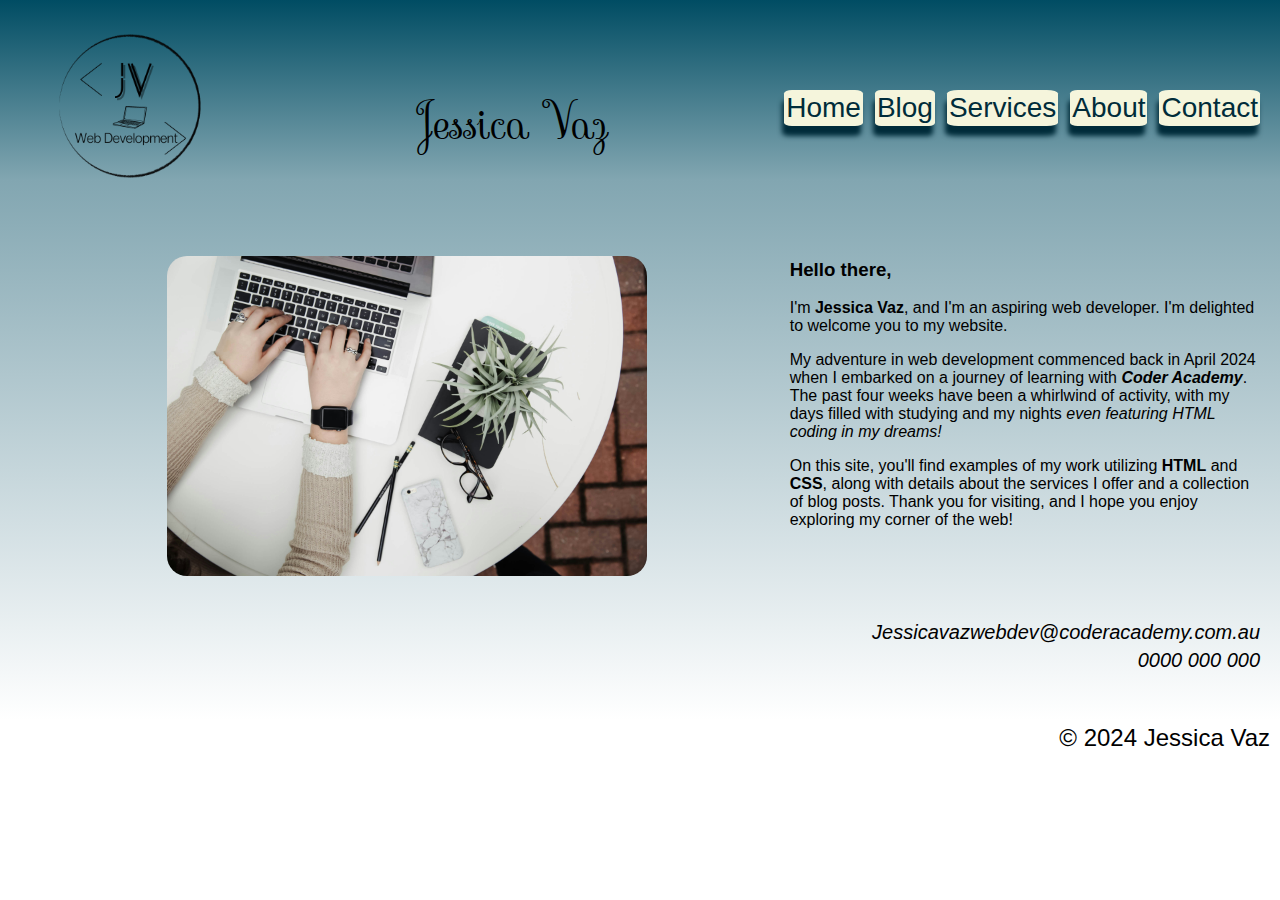
<file: index.html>
<!DOCTYPE html>
<html lang="en">
<head>
    <meta charset="UTF-8">
    <meta name="viewport" content="width=device-width, initial-scale=1.0">
    <!--Website title-->
    <title>Jessica Vaz Web Developer</title>
    <!--Styling links-->
    <link rel="stylesheet" href="./styles/index.css">
    <link rel="stylesheet" href="./styles/home.css">
    
    <!--Link for Favicon-->
    <link rel="icon" type="image/png" href="./images/favicon.png">
    
    <!-- Link for footer Icons FontAwesome -->
    <link rel="stylesheet" href="https://cdnjs.cloudflare.com/ajax/libs/font-awesome/6.5.2/css/all.min.css" integrity="sha512-SnH5WK+bZxgPHs44uWIX+LLJAJ9/2PkPKZ5QiAj6Ta86w+fsb2TkcmfRyVX3pBnMFcV7oQPJkl9QevSCWr3W6A==" crossorigin="anonymous" referrerpolicy="no-referrer" />

    <!--Googlefont for logo name-->
    <link rel="preconnect" href="https://fonts.googleapis.com">
    <link rel="preconnect" href="https://fonts.gstatic.com" crossorigin>
    <link href="https://fonts.googleapis.com/css2?family=Sevillana&display=swap" rel="stylesheet">
</head>
<body>
    <header>
        <!--Logo img-->
        <figure class="logo">
           <a href="index.html">
            <img 
                src="./images/logojv.png" alt="Jessica Vaz Web Development logo">
            </a>
        </figure>
        <!--Name of the company-->
        <div class="name">Jessica Vaz
        </div>
        <!--Navigation bar-->
        <nav class="nav-items">
            <a href="#">Home</a>
            <a href="./pages/blog.html">Blog</a>
            <a href="./pages/services.html">Services</a>
            <a href="./pages/about.html">About</a>
            <a href="./pages/contact.html">Contact</a>
        </nav>
    </header>
    <main>
            <!--Home page img-->
            <figure class="cover-photo">
                <img 
                src="./images/homephoto.jpg" alt="Photo of someone typing on a computer">
            </figure>
            <!--Home page text-->        
            <section class="text">
                <h3>Hello there, </h3>
                <p>I'm <b>Jessica Vaz</b>, and I'm an aspiring web developer. I'm delighted to welcome you to my website.<p>
                <p>My adventure in web development commenced back in April 2024 when I embarked on a journey of learning with <b><i>Coder Academy</i></b>. The past four weeks have been a whirlwind of activity, with my days filled with studying and my nights <i>even featuring HTML coding in my dreams!</i></p>
                <p>On this site, you'll find examples of my work utilizing <b>HTML</b> and <b>CSS</b>, along with details about the services I offer and a collection of blog posts. Thank you for visiting, and I hope you enjoy exploring my corner of the web!</p>
                </section>
    </main>
    <footer>
        <!--Footer contains my contact info-->
        <address class="info">
            <p>Jessicavazwebdev@coderacademy.com.au</p>
            <p>0000 000 000</p>
        </address>
        <!--Links to my social medias-->
        <div class="social-media">
            <a href="https://www.linkedin.com/in/jessica-vaz-martins-011727265" target="_blank">
                <i class="fa-brands fa-linkedin"></i>
            </a>

            <a href="https://github.com/Jessicavazm" target="_blank">
                <i class="fa-brands fa-square-github"></i> 
            </a>
        </div>
        <div class="copy-right">&copy; 2024 Jessica Vaz</div>
    </footer>
</body>
</html>
</file>
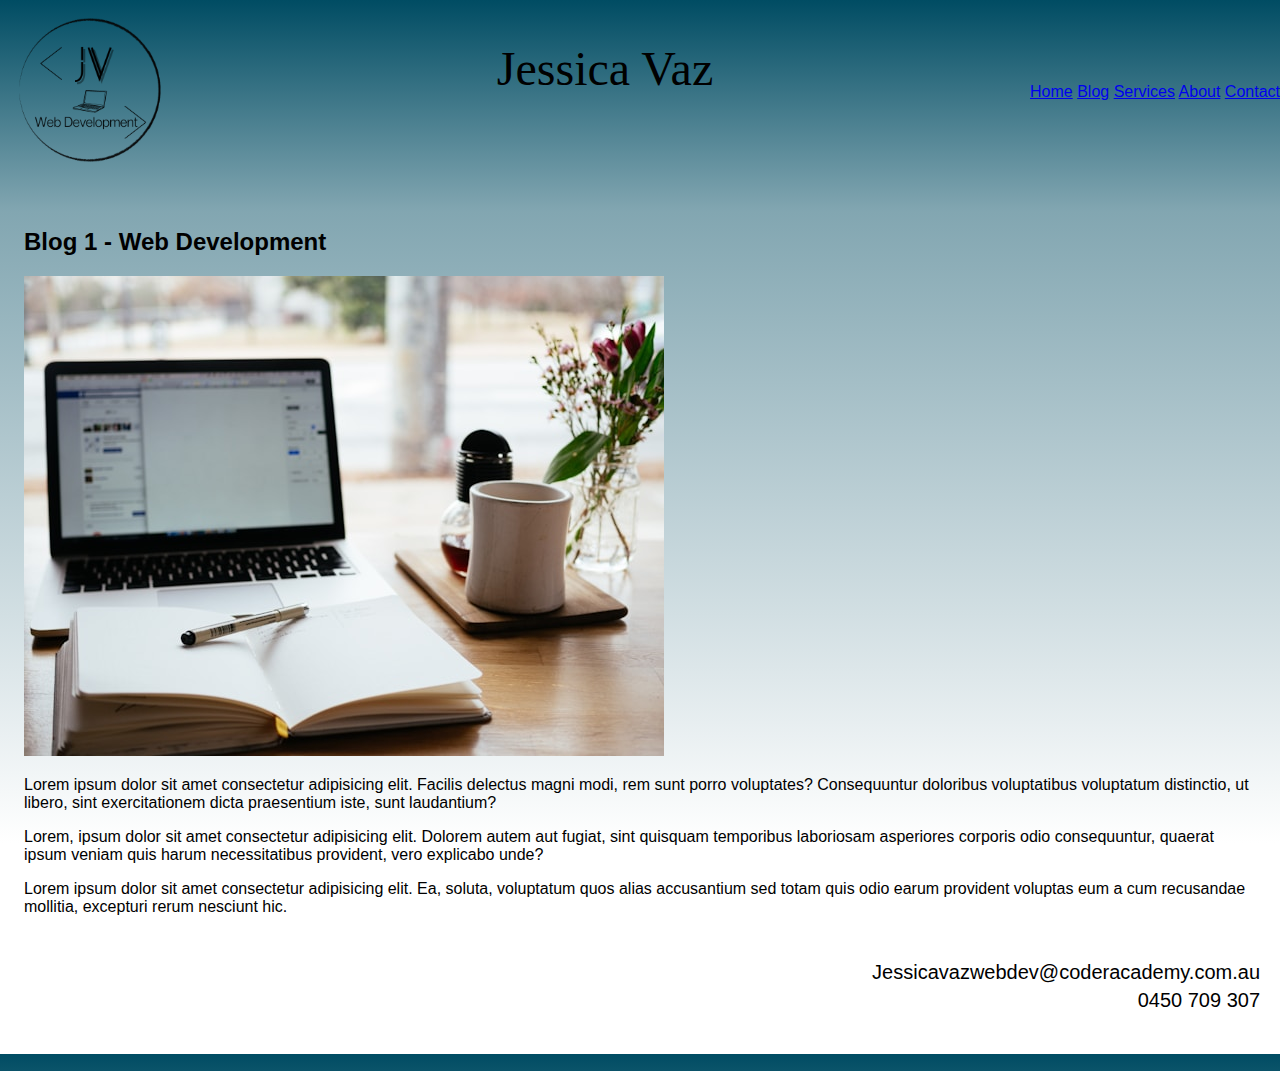
<file: blog/blog1.html>
<!DOCTYPE html>
<html lang="en">
<head>
    <meta charset="UTF-8">
    <meta name="viewport" content="width=device-width, initial-scale=1.0">
    <title>Jessica Vaz Web Developer</title>
    
    <link rel="stylesheet" href="../styles/index.css">
    <link rel="stylesheet" href="../styles/blogpages.css">
    
    <link rel="icon" type="image/png" href="../images/favicon.png">
    
    <!-- FontAwesome -->
    <link rel="stylesheet" href="https://cdnjs.cloudflare.com/ajax/libs/font-awesome/6.5.2/css/all.min.css" integrity="sha512-SnH5WK+bZxgPHs44uWIX+LLJAJ9/2PkPKZ5QiAj6Ta86w+fsb2TkcmfRyVX3pBnMFcV7oQPJkl9QevSCWr3W6A==" crossorigin="anonymous" referrerpolicy="no-referrer" />
</head>
<body>
    <header>
        <div class="logo">
           <a href="index.html">
            <img 
                src="../images/logojv.png" alt="Jessica Vaz Web Development logo">
            </a>
        </div>
        
        <div class="name">Jessica Vaz</p>
        </div>
        <nav id="nav-items">
            <a href="../index.html">Home</a>
            <a href="../pages/blog.html">Blog</a>
            <a href="../pages/services.html">Services</a>
            <a href="../pages/about.html">About</a>
            <a href="../pages/contact.html">Contact</a>
        </nav>
    </header>
    <main>
      <article>
        <section>
            <h2>Blog 1 - Web Development</h2>
            <img src="../images/blogimg.jpg" alt="Photo shows computer,book and a cup of coffee">
        </section>
        <section>
            <p>Lorem ipsum dolor sit amet consectetur adipisicing elit. Facilis delectus magni modi, rem sunt porro voluptates? Consequuntur doloribus voluptatibus voluptatum distinctio, ut libero, sint exercitationem dicta praesentium iste, sunt laudantium?</p>
            <p>Lorem, ipsum dolor sit amet consectetur adipisicing elit. Dolorem autem aut fugiat, sint quisquam temporibus laboriosam asperiores corporis odio consequuntur, quaerat ipsum veniam quis harum necessitatibus provident, vero explicabo unde?</p>
            <p>Lorem ipsum dolor sit amet consectetur adipisicing elit. Ea, soluta, voluptatum quos alias accusantium sed totam quis odio earum provident voluptas eum a cum recusandae mollitia, excepturi rerum nesciunt hic.</p>
        </section>
      </article>
    </main>
    <footer>
        <div class="info">
            <p>Jessicavazwebdev@coderacademy.com.au</p>
            <p>0450 709 307</p>
        </div>

        <div class="social-media">
            <a href="https://www.linkedin.com/in/jessica-vaz-martins-011727265

            " target="_blank">
                <i class="fa-brands fa-linkedin"></i>
            </a>

            <a href="https:/github.com/Jessicavazm" target="_blank">
                <i class="fa-brands fa-square-github"></i> 
            </a>
        </div>
    </footer>
</body>
</html>
</file>
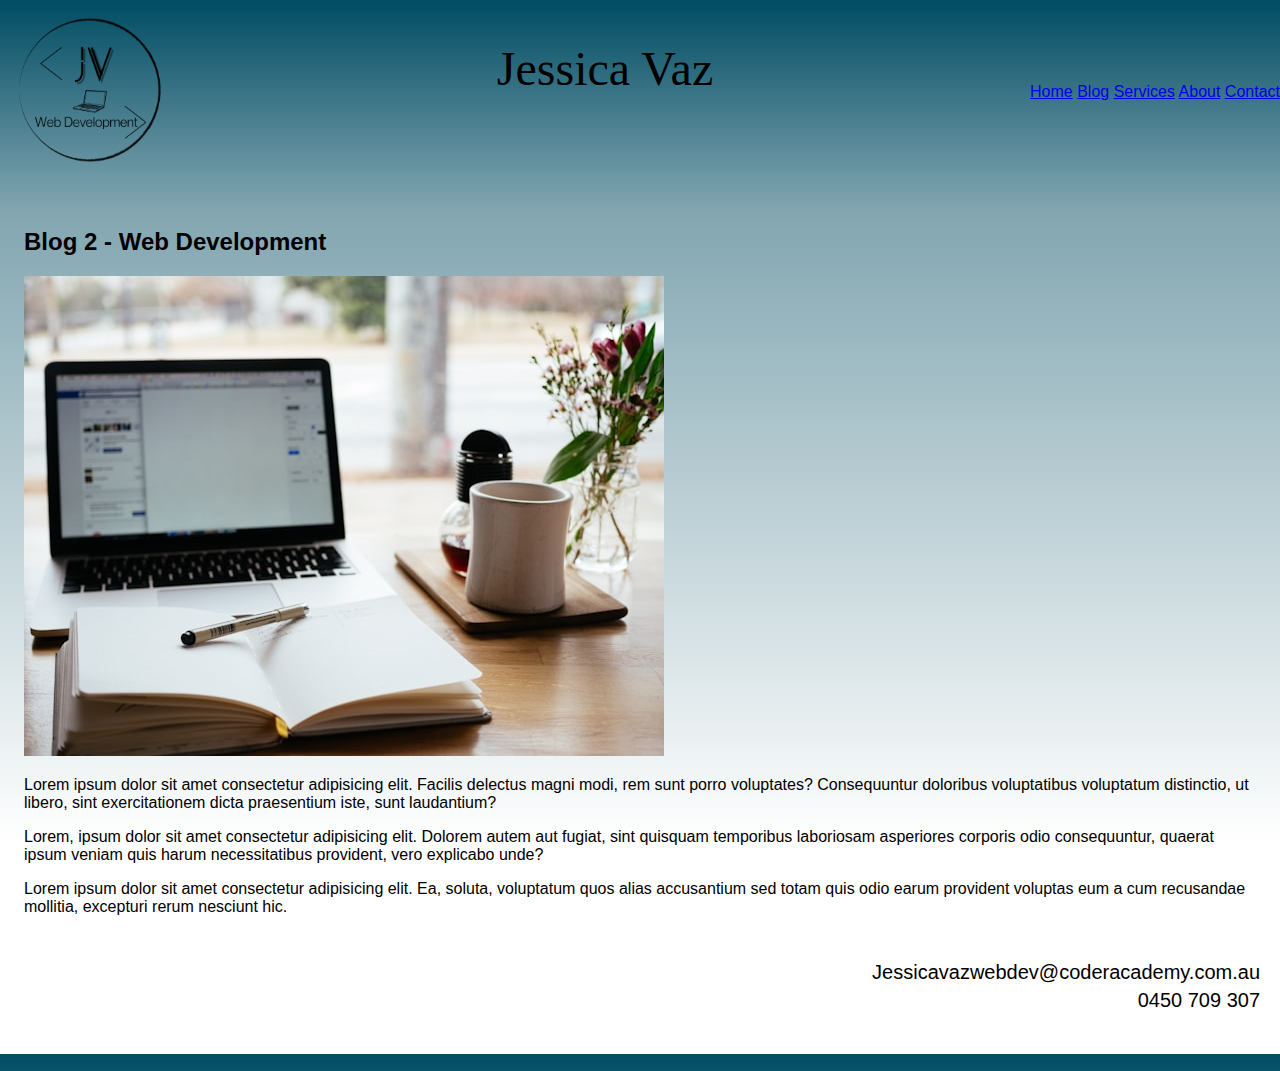
<file: blog/blog2.html>
<!DOCTYPE html>
<html lang="en">
<head>
    <meta charset="UTF-8">
    <meta name="viewport" content="width=device-width, initial-scale=1.0">
    <title>Jessica Vaz Web Developer</title>
    
    <link rel="stylesheet" href="../styles/index.css">
    <link rel="stylesheet" href="../styles/blogpages.css">
    
    <link rel="icon" type="image/png" href="../images/favicon.png">
    
    <!-- FontAwesome -->
    <link rel="stylesheet" href="https://cdnjs.cloudflare.com/ajax/libs/font-awesome/6.5.2/css/all.min.css" integrity="sha512-SnH5WK+bZxgPHs44uWIX+LLJAJ9/2PkPKZ5QiAj6Ta86w+fsb2TkcmfRyVX3pBnMFcV7oQPJkl9QevSCWr3W6A==" crossorigin="anonymous" referrerpolicy="no-referrer" />
</head>
<body>
    <header>
        <div class="logo">
           <a href="index.html">
            <img 
                src="../images/logojv.png" alt="Jessica Vaz Web Development logo">
            </a>
        </div>
        
        <div class="name">Jessica Vaz</p>
        </div>
        <nav id="nav-items">
            <a href="../index.html">Home</a>
            <a href="../pages/blog.html">Blog</a>
            <a href="../pages/services.html">Services</a>
            <a href="../pages/about.html">About</a>
            <a href="../pages/contact.html">Contact</a>
        </nav>
    </header>
    <main>
      <article>
        <section>
            <h2>Blog 2 - Web Development</h2>
            <img src="../images/blogimg.jpg" alt="Photo shows computer,book and a cup of coffee">
        </section>
        <section>
            <p>Lorem ipsum dolor sit amet consectetur adipisicing elit. Facilis delectus magni modi, rem sunt porro voluptates? Consequuntur doloribus voluptatibus voluptatum distinctio, ut libero, sint exercitationem dicta praesentium iste, sunt laudantium?</p>
            <p>Lorem, ipsum dolor sit amet consectetur adipisicing elit. Dolorem autem aut fugiat, sint quisquam temporibus laboriosam asperiores corporis odio consequuntur, quaerat ipsum veniam quis harum necessitatibus provident, vero explicabo unde?</p>
            <p>Lorem ipsum dolor sit amet consectetur adipisicing elit. Ea, soluta, voluptatum quos alias accusantium sed totam quis odio earum provident voluptas eum a cum recusandae mollitia, excepturi rerum nesciunt hic.</p>
        </section>
      </article>
    </main>
    <footer>
        <div class="info">
            <p>Jessicavazwebdev@coderacademy.com.au</p>
            <p>0450 709 307</p>
        </div>

        <div class="social-media">
            <a href="https://www.linkedin.com/in/jessica-vaz-martins-011727265

            " target="_blank">
                <i class="fa-brands fa-linkedin"></i>
            </a>

            <a href="https:/github.com/Jessicavazm" target="_blank">
                <i class="fa-brands fa-square-github"></i> 
            </a>
        </div>
    </footer>
</body>
</html>
</file>
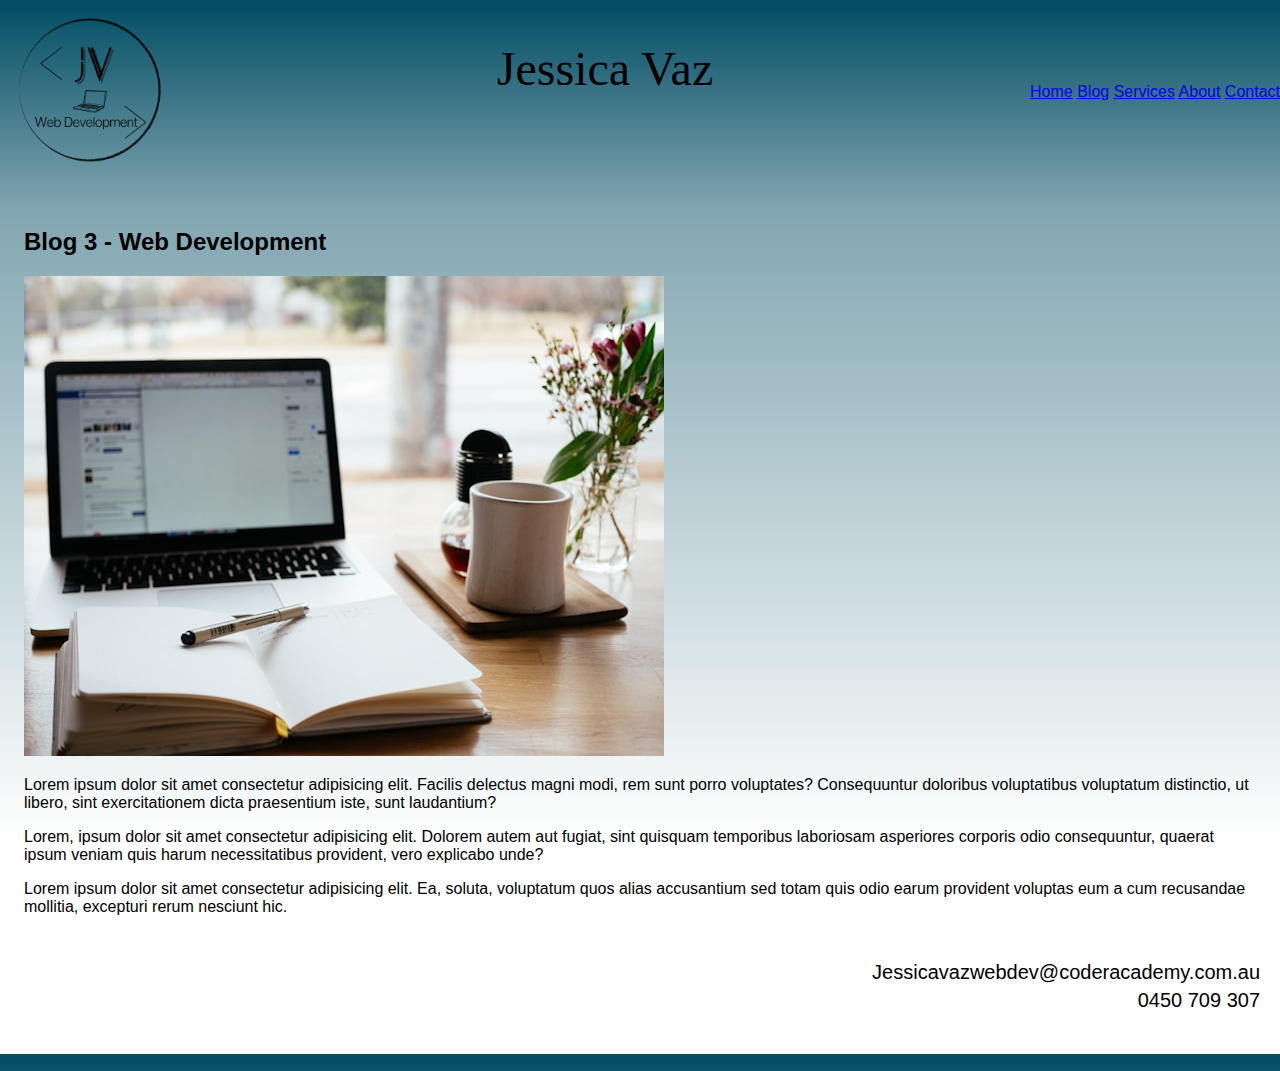
<file: blog/blog3.html>
<!DOCTYPE html>
<html lang="en">
<head>
    <meta charset="UTF-8">
    <meta name="viewport" content="width=device-width, initial-scale=1.0">
    <title>Jessica Vaz Web Developer</title>
    
    <link rel="stylesheet" href="../styles/index.css">
    <link rel="stylesheet" href="../styles/blogpages.css">
    
    <link rel="icon" type="image/png" href="../images/favicon.png">
    
    <!-- FontAwesome -->
    <link rel="stylesheet" href="https://cdnjs.cloudflare.com/ajax/libs/font-awesome/6.5.2/css/all.min.css" integrity="sha512-SnH5WK+bZxgPHs44uWIX+LLJAJ9/2PkPKZ5QiAj6Ta86w+fsb2TkcmfRyVX3pBnMFcV7oQPJkl9QevSCWr3W6A==" crossorigin="anonymous" referrerpolicy="no-referrer" />
</head>
<body>
    <header>
        <div class="logo">
           <a href="index.html">
            <img 
                src="../images/logojv.png" alt="Jessica Vaz Web Development logo">
            </a>
        </div>
        
        <div class="name">Jessica Vaz</p>
        </div>
        <nav id="nav-items">
            <a href="../index.html">Home</a>
            <a href="../pages/blog.html">Blog</a>
            <a href="../pages/services.html">Services</a>
            <a href="../pages/about.html">About</a>
            <a href="../pages/contact.html">Contact</a>
        </nav>
    </header>
    <main>
      <article>
        <section>
            <h2>Blog 3 - Web Development</h2>
            <img src="../images/blogimg.jpg" alt="Photo shows computer,book and a cup of coffee">
        </section>
        <section>
            <p>Lorem ipsum dolor sit amet consectetur adipisicing elit. Facilis delectus magni modi, rem sunt porro voluptates? Consequuntur doloribus voluptatibus voluptatum distinctio, ut libero, sint exercitationem dicta praesentium iste, sunt laudantium?</p>
            <p>Lorem, ipsum dolor sit amet consectetur adipisicing elit. Dolorem autem aut fugiat, sint quisquam temporibus laboriosam asperiores corporis odio consequuntur, quaerat ipsum veniam quis harum necessitatibus provident, vero explicabo unde?</p>
            <p>Lorem ipsum dolor sit amet consectetur adipisicing elit. Ea, soluta, voluptatum quos alias accusantium sed totam quis odio earum provident voluptas eum a cum recusandae mollitia, excepturi rerum nesciunt hic.</p>
        </section>
      </article>
    </main>
    <footer>
        <div class="info">
            <p>Jessicavazwebdev@coderacademy.com.au</p>
            <p>0450 709 307</p>
        </div>

        <div class="social-media">
            <a href="https://www.linkedin.com/in/jessica-vaz-martins-011727265

            " target="_blank">
                <i class="fa-brands fa-linkedin"></i>
            </a>

            <a href="https:/github.com/Jessicavazm" target="_blank">
                <i class="fa-brands fa-square-github"></i> 
            </a>
        </div>
    </footer>
</body>
</html>
</file>
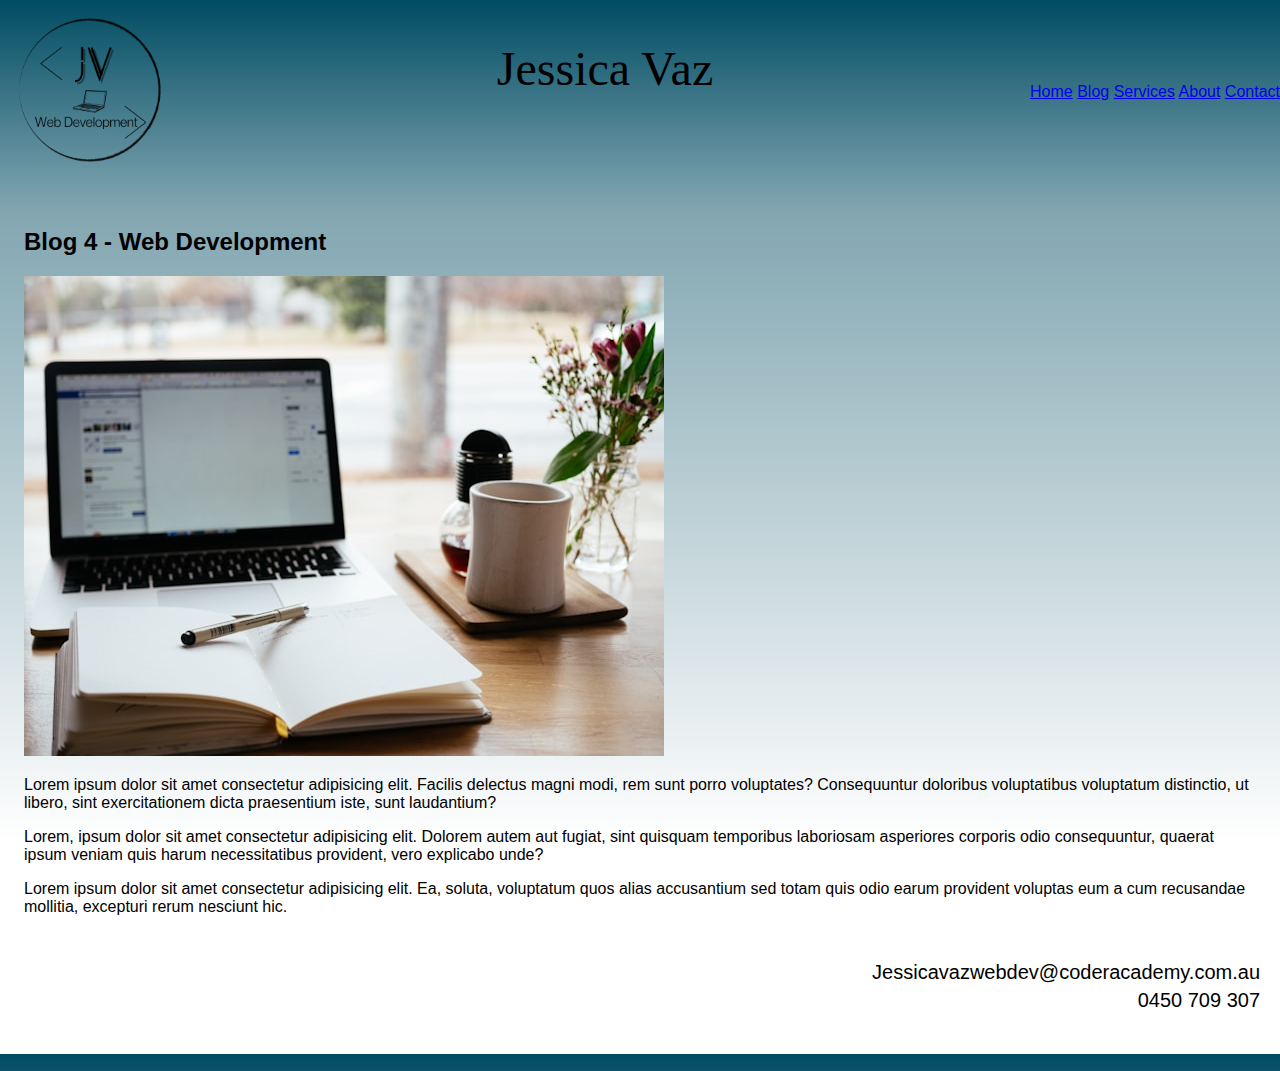
<file: blog/blog4.html>
<!DOCTYPE html>
<html lang="en">
<head>
    <meta charset="UTF-8">
    <meta name="viewport" content="width=device-width, initial-scale=1.0">
    <title>Jessica Vaz Web Developer</title>
    
    <link rel="stylesheet" href="../styles/index.css">
    <link rel="stylesheet" href="../styles/blogpages.css">
    
    <link rel="icon" type="image/png" href="../images/favicon.png">
    
    <!-- FontAwesome -->
    <link rel="stylesheet" href="https://cdnjs.cloudflare.com/ajax/libs/font-awesome/6.5.2/css/all.min.css" integrity="sha512-SnH5WK+bZxgPHs44uWIX+LLJAJ9/2PkPKZ5QiAj6Ta86w+fsb2TkcmfRyVX3pBnMFcV7oQPJkl9QevSCWr3W6A==" crossorigin="anonymous" referrerpolicy="no-referrer" />
</head>
<body>
    <header>
        <div class="logo">
           <a href="index.html">
            <img 
                src="../images/logojv.png" alt="Jessica Vaz Web Development logo">
            </a>
        </div>
        
        <div class="name">Jessica Vaz</p>
        </div>
        <nav id="nav-items">
            <a href="../index.html">Home</a>
            <a href="../pages/blog.html">Blog</a>
            <a href="../pages/services.html">Services</a>
            <a href="../pages/about.html">About</a>
            <a href="../pages/contact.html">Contact</a>
        </nav>
    </header>
    <main>
      <article>
        <section>
            <h2>Blog 4 - Web Development</h2>
            <img src="../images/blogimg.jpg" alt="Photo shows computer,book and a cup of coffee">
        </section>
        <section>
            <p>Lorem ipsum dolor sit amet consectetur adipisicing elit. Facilis delectus magni modi, rem sunt porro voluptates? Consequuntur doloribus voluptatibus voluptatum distinctio, ut libero, sint exercitationem dicta praesentium iste, sunt laudantium?</p>
            <p>Lorem, ipsum dolor sit amet consectetur adipisicing elit. Dolorem autem aut fugiat, sint quisquam temporibus laboriosam asperiores corporis odio consequuntur, quaerat ipsum veniam quis harum necessitatibus provident, vero explicabo unde?</p>
            <p>Lorem ipsum dolor sit amet consectetur adipisicing elit. Ea, soluta, voluptatum quos alias accusantium sed totam quis odio earum provident voluptas eum a cum recusandae mollitia, excepturi rerum nesciunt hic.</p>
        </section>
      </article>
    </main>
    <footer>
        <div class="info">
            <p>Jessicavazwebdev@coderacademy.com.au</p>
            <p>0450 709 307</p>
        </div>

        <div class="social-media">
            <a href="https://www.linkedin.com/in/jessica-vaz-martins-011727265

            " target="_blank">
                <i class="fa-brands fa-linkedin"></i>
            </a>

            <a href="https:/github.com/Jessicavazm" target="_blank">
                <i class="fa-brands fa-square-github"></i> 
            </a>
        </div>
    </footer>
</body>
</html>
</file>
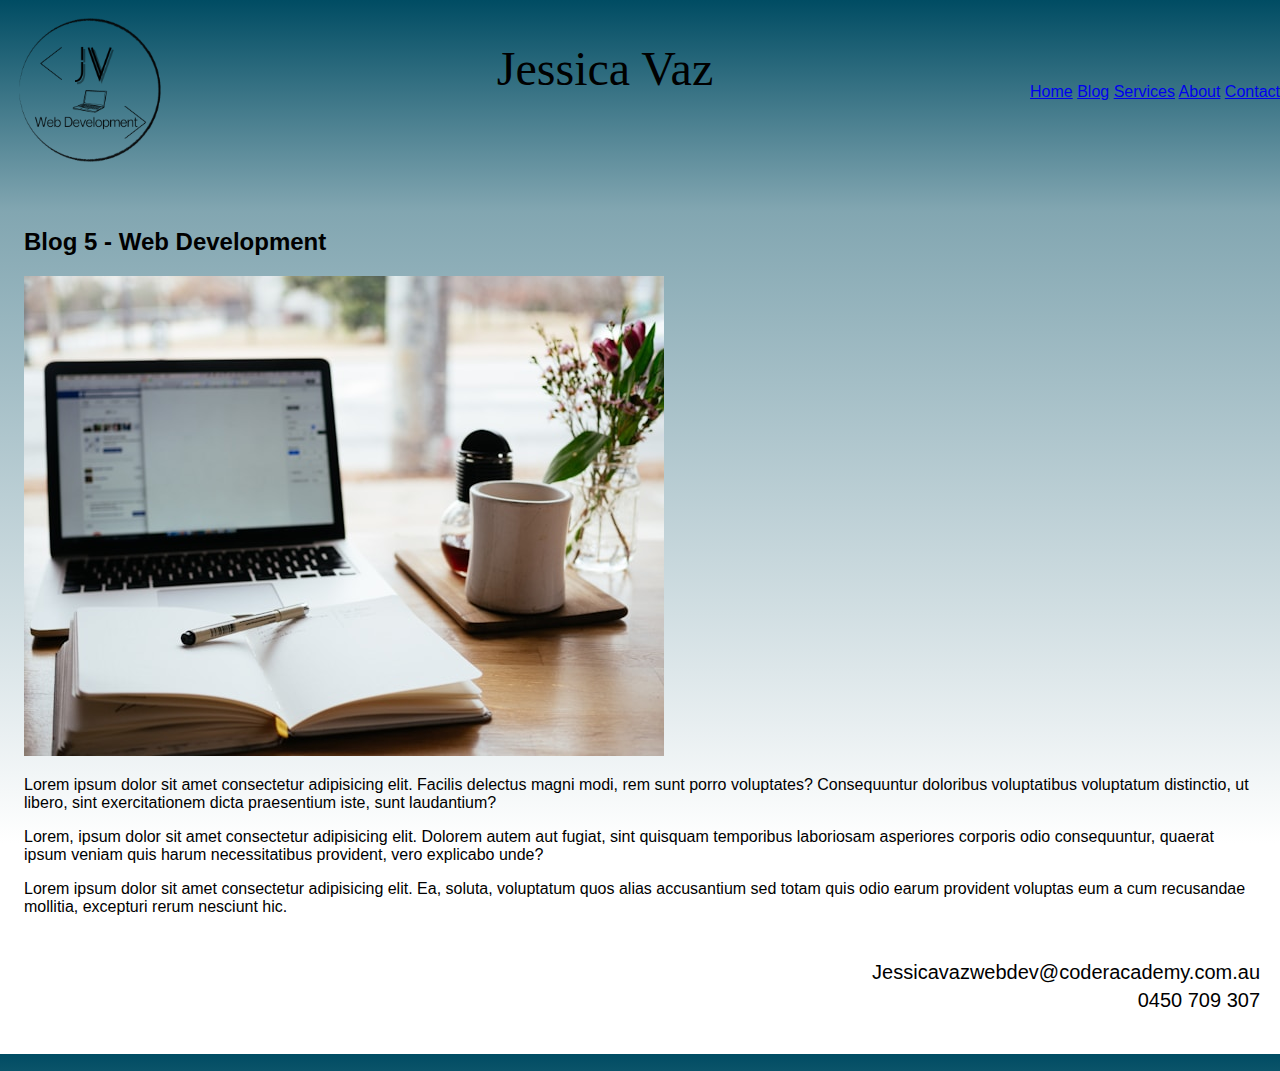
<file: blog/blog5.html>
<!DOCTYPE html>
<html lang="en">
<head>
    <meta charset="UTF-8">
    <meta name="viewport" content="width=device-width, initial-scale=1.0">
    <title>Jessica Vaz Web Developer</title>
    
    <link rel="stylesheet" href="../styles/index.css">
    <link rel="stylesheet" href="../styles/blogpages.css">
    
    <link rel="icon" type="image/png" href="../images/favicon.png">
    
    <!-- FontAwesome -->
    <link rel="stylesheet" href="https://cdnjs.cloudflare.com/ajax/libs/font-awesome/6.5.2/css/all.min.css" integrity="sha512-SnH5WK+bZxgPHs44uWIX+LLJAJ9/2PkPKZ5QiAj6Ta86w+fsb2TkcmfRyVX3pBnMFcV7oQPJkl9QevSCWr3W6A==" crossorigin="anonymous" referrerpolicy="no-referrer" />
</head>
<body>
    <header>
        <div class="logo">
           <a href="index.html">
            <img 
                src="../images/logojv.png" alt="Jessica Vaz Web Development logo">
            </a>
        </div>
        
        <div class="name">Jessica Vaz</p>
        </div>
        <nav id="nav-items">
            <a href="../index.html">Home</a>
            <a href="../pages/blog.html">Blog</a>
            <a href="../pages/services.html">Services</a>
            <a href="../pages/about.html">About</a>
            <a href="../pages/contact.html">Contact</a>
        </nav>
    </header>
    <main>
      <article>
        <section>
            <h2>Blog 5 - Web Development</h2>
            <img src="../images/blogimg.jpg" alt="Photo shows computer,book and a cup of coffee">
        </section>
        <section>
            <p>Lorem ipsum dolor sit amet consectetur adipisicing elit. Facilis delectus magni modi, rem sunt porro voluptates? Consequuntur doloribus voluptatibus voluptatum distinctio, ut libero, sint exercitationem dicta praesentium iste, sunt laudantium?</p>
            <p>Lorem, ipsum dolor sit amet consectetur adipisicing elit. Dolorem autem aut fugiat, sint quisquam temporibus laboriosam asperiores corporis odio consequuntur, quaerat ipsum veniam quis harum necessitatibus provident, vero explicabo unde?</p>
            <p>Lorem ipsum dolor sit amet consectetur adipisicing elit. Ea, soluta, voluptatum quos alias accusantium sed totam quis odio earum provident voluptas eum a cum recusandae mollitia, excepturi rerum nesciunt hic.</p>
        </section>
      </article>
    </main>
    <footer>
        <div class="info">
            <p>Jessicavazwebdev@coderacademy.com.au</p>
            <p>0450 709 307</p>
        </div>

        <div class="social-media">
            <a href="https://www.linkedin.com/in/jessica-vaz-martins-011727265

            " target="_blank">
                <i class="fa-brands fa-linkedin"></i>
            </a>

            <a href="https:/github.com/Jessicavazm" target="_blank">
                <i class="fa-brands fa-square-github"></i> 
            </a>
        </div>
    </footer>
</body>
</html>
</file>
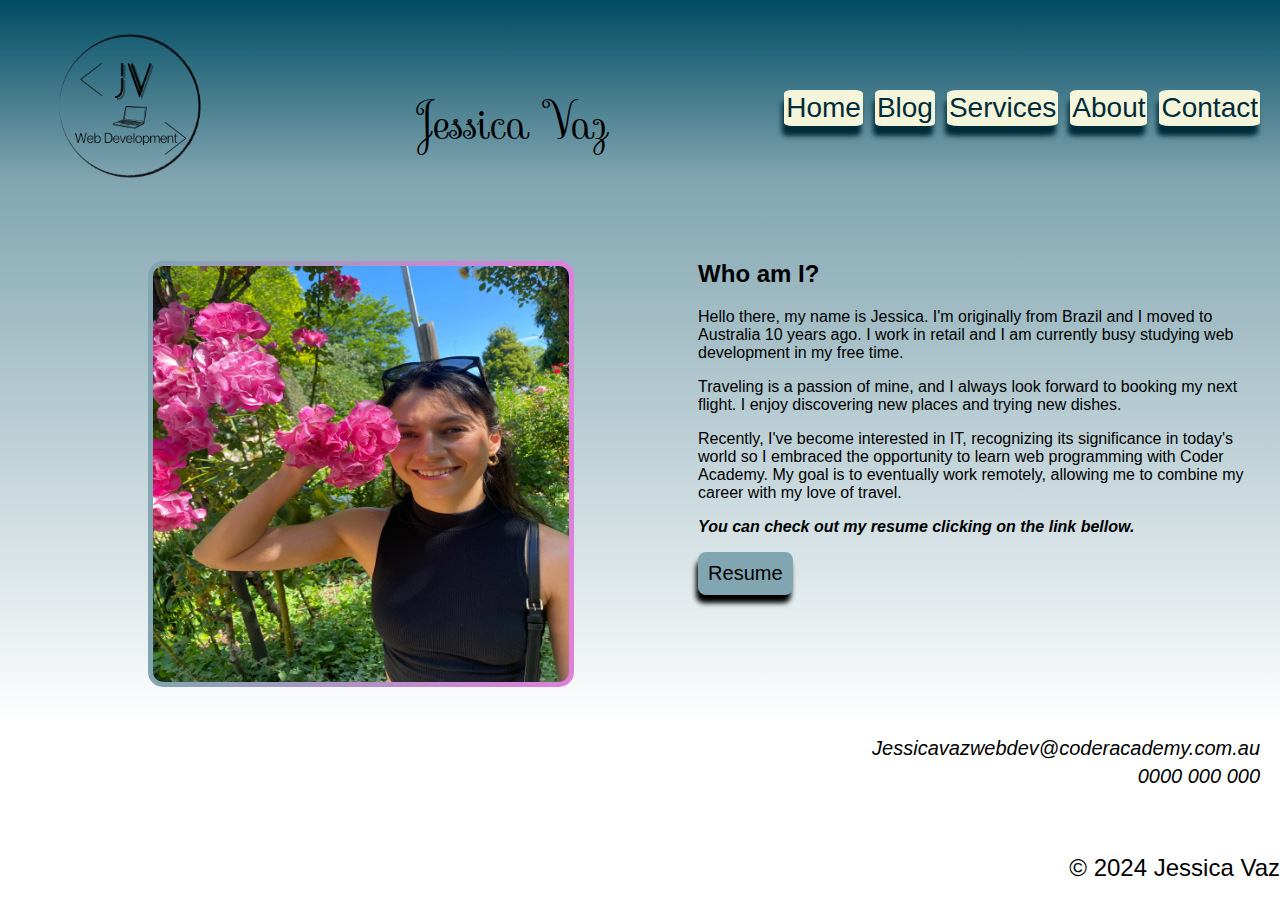
<file: pages/about.html>
<!DOCTYPE html>
<html lang="en">
<head>
    <meta charset="UTF-8">
    <meta name="viewport" content="width=device-width, initial-scale=1.0">
    <!--Website title-->
    <title>Jessica Vaz Web Developer</title>
    <!--Styling links-->
    <link rel="stylesheet" href="../styles/index.css">
    <link rel="stylesheet" href="../styles/about.css">
    <!--Favicon link-->
    <link rel="icon" type="image/png" href="../images/favicon.png">
    
    <!-- Footer icons links fontAwesome -->
    <link rel="stylesheet" href="https://cdnjs.cloudflare.com/ajax/libs/font-awesome/6.5.2/css/all.min.css" integrity="sha512-SnH5WK+bZxgPHs44uWIX+LLJAJ9/2PkPKZ5QiAj6Ta86w+fsb2TkcmfRyVX3pBnMFcV7oQPJkl9QevSCWr3W6A==" crossorigin="anonymous" referrerpolicy="no-referrer" />

    <!--Googlefont for logo name-->
    <link rel="preconnect" href="https://fonts.googleapis.com">
    <link rel="preconnect" href="https://fonts.gstatic.com" crossorigin>
    <link href="https://fonts.googleapis.com/css2?family=Sevillana&display=swap" rel="stylesheet">
</head>
<body>
    <header>
        <!--Header coding, includes navbar, img and name of the company-->
        <figure class="logo">
            <a href="index.html">
             <img 
                 src="../images/logojv.png" alt="Jessica Vaz Web Development logo">
             </a>
            </figure>
         
         <div class="name">Jessica Vaz
         </div>
        <nav class="nav-items">
            <a href="../index.html">Home</a>
            <a href="./blog.html">Blog</a>
            <a href="./services.html">Services</a>
            <a href="#">About</a>
            <a href="./contact.html">Contact</a>
        </nav>
    </header>
    <main>
        <!--Main coding includes image and text-->
        <figure class="jessicavaz">
            <img src="../images/jessicavaz.JPG" alt="Photo of myself with flowers">
        </figure>    
        
        <section class="text">
            <h2>Who am I?</h2>
            <p> Hello there, my name is Jessica. I'm originally from Brazil and I moved to Australia 10 years ago. I work in retail and I am currently busy studying web development in my free time.</p>
            <p>Traveling is a passion of mine, and I always look forward to booking my next flight. I enjoy discovering new places and trying new dishes.</p>
            <p>Recently, I've become interested in IT, recognizing its significance in today's world so I embraced the opportunity to learn web programming with Coder Academy. My goal is to eventually work remotely, allowing me to combine my career with my love of travel.</p>
            <p><b><i>You can check out my resume clicking on the link bellow.</i></b></p>
            <a class="resume" href="../JESSICAVAZCV.pdf" target="_blank">Resume</a>
        </section> 
    </main>
    <footer>
        <!--Footer includes my contact info and links to my social media-->
        <address class="info">
            <p>Jessicavazwebdev@coderacademy.com.au</p>
            <p>0000 000 000</p>
        </address>

        <div class="social-media">
            <a href="https://www.linkedin.com/in/jessica-vaz-martins-011727265" target="_blank">
                <i class="fa-brands fa-linkedin"></i>
            </a>

            <a href="https://github.com/Jessicavazm" target="_blank">
                <i class="fa-brands fa-square-github"></i> 
            </a>
        </div>
        <p>&copy; 2024 Jessica Vaz</p>
    </footer>
</body>
</html>
</file>
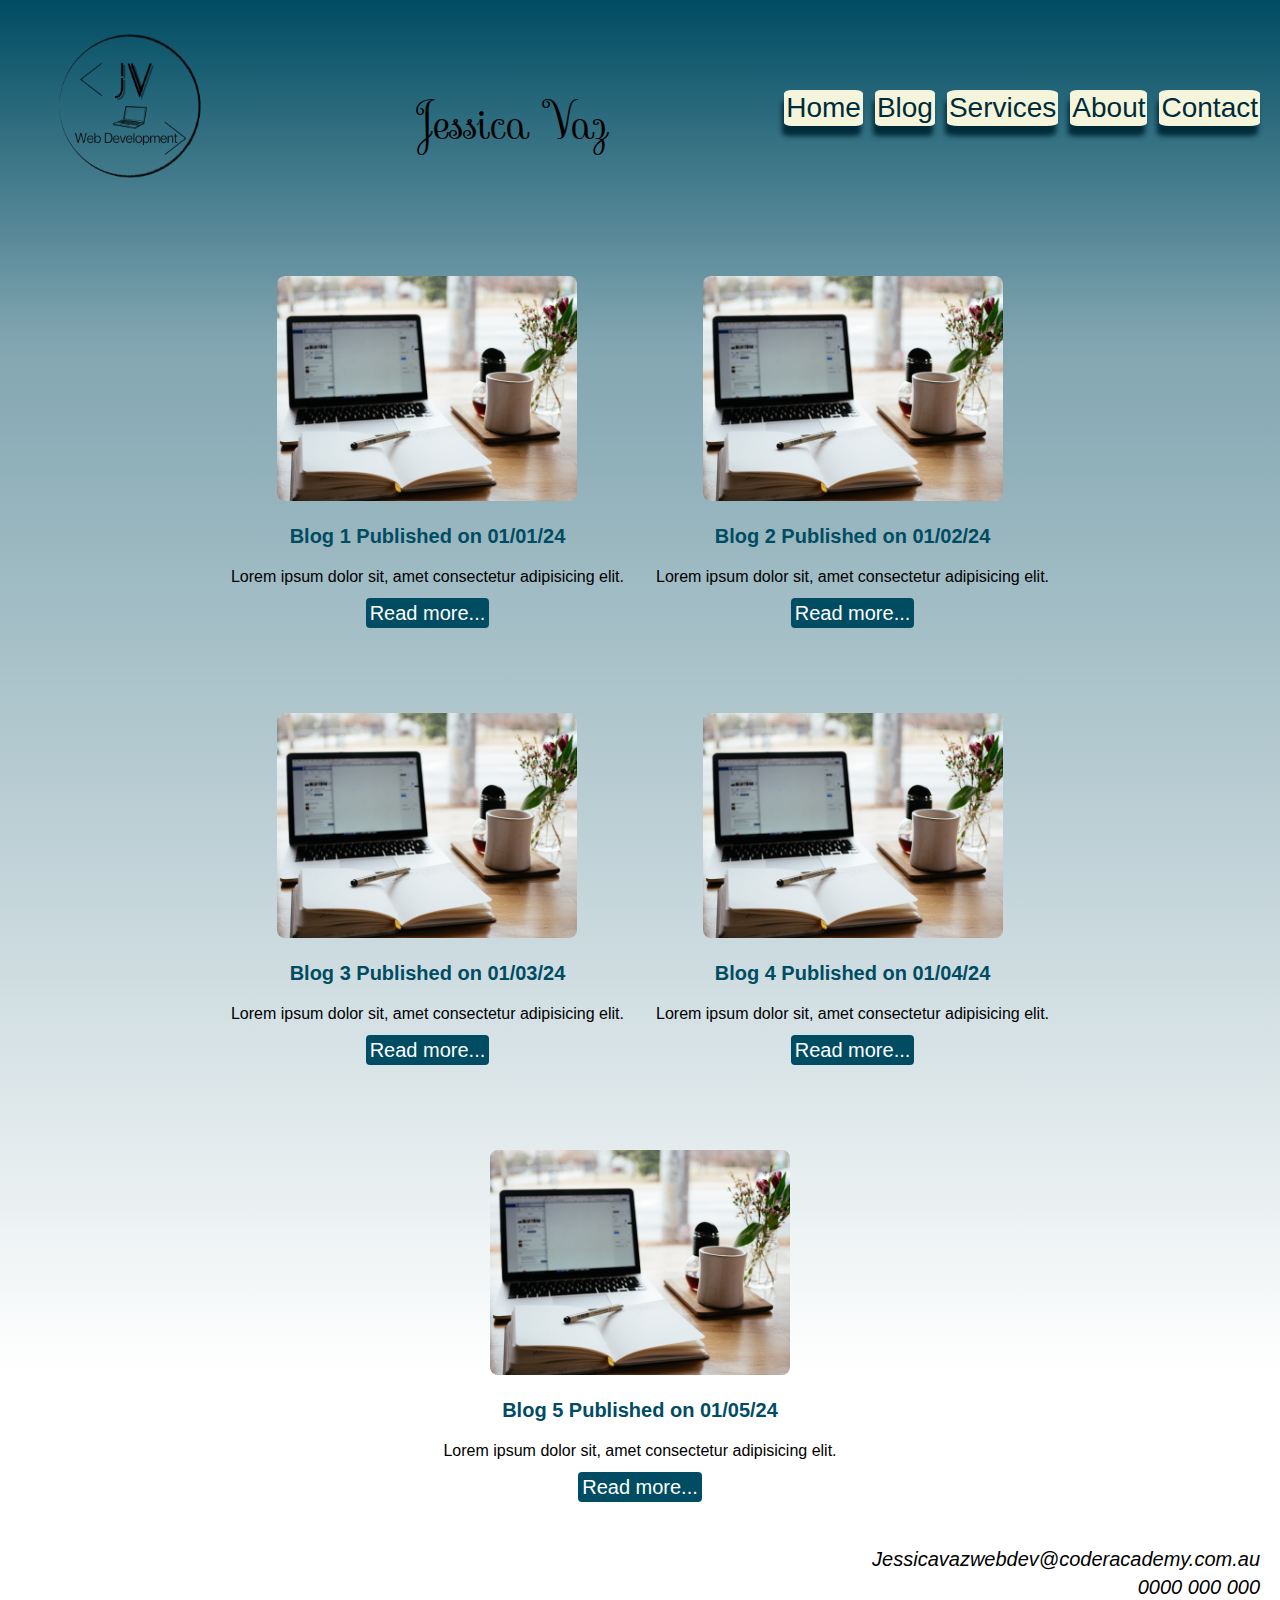
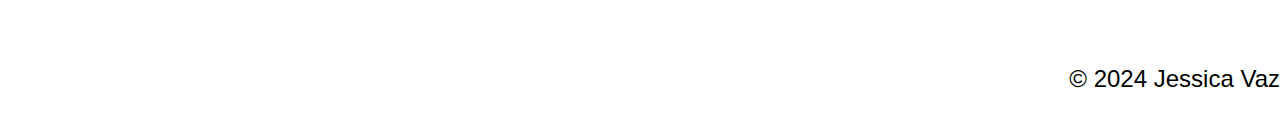
<file: pages/blog.html>
<!DOCTYPE html>
<html lang="en">
<head>
    <meta charset="UTF-8">
    <meta name="viewport" content="width=device-width, initial-scale=1.0">
    <!--Website title-->
    <title>Jessica Vaz Web Developer</title>
    <!--Styling links-->
    <link rel="stylesheet" href="../styles/index.css">
    <link rel="stylesheet" href="../styles/blog.css">
    <!--Favicon link-->
    <link rel="icon" type="image/png" href="../images/favicon.png">
    
    <!-- FontAwesome -->
    <link rel="stylesheet" href="https://cdnjs.cloudflare.com/ajax/libs/font-awesome/6.5.2/css/all.min.css" integrity="sha512-SnH5WK+bZxgPHs44uWIX+LLJAJ9/2PkPKZ5QiAj6Ta86w+fsb2TkcmfRyVX3pBnMFcV7oQPJkl9QevSCWr3W6A==" crossorigin="anonymous" referrerpolicy="no-referrer" />

    <!--Googlefont for logo name-->
    <link rel="preconnect" href="https://fonts.googleapis.com">
    <link rel="preconnect" href="https://fonts.gstatic.com" crossorigin>
    <link href="https://fonts.googleapis.com/css2?family=Sevillana&display=swap" rel="stylesheet">
</head>
<body>
    <header>
        <!--Header coding, includes navbar, img and name of the company-->
        <figure class="logo">
            <a href="index.html">
             <img 
                 src="../images/logojv.png" alt="Jessica Vaz Web Development logo">
             </a>
        </figure>
         
         <div class="name">Jessica Vaz
         </div>
        <nav class="nav-items">
            <a href="../index.html">Home</a>
            <a href="#">Blog</a>
            <a href="./services.html">Services</a>
            <a href="./about.html">About</a>
            <a href="./contact.html">Contact</a>
        </nav>
    </header>
    <main>
        <!--Main includes 5 blogs post, each with an image, heading and text-->
        <section>    
            <figure>
                <img class="blog-image" src="../images/blogimg.jpg" alt="Web Development image">
            </figure>
            <h3>Blog 1 Published on 01/01/24</h3>
                <p>Lorem ipsum dolor sit, amet consectetur adipisicing elit.</p>
                <a class="readmore" href="./blog1.html">Read more...</a>
        </section>
        
        <section>   
            <figure>
                <img class="blog-image" src="../images/blogimg.jpg" alt="Web Development image">
            </figure>
                <h3>Blog 2 Published on 01/02/24</h3>
                <p>Lorem ipsum dolor sit, amet consectetur adipisicing elit.</p>
                <a class="readmore" href="./blog2.html">Read more...</a>
        </section>
        
        <section>
            <figure>
                <img class="blog-image" src="../images/blogimg.jpg" alt="Web Development image">
            </figure>
                <h3>Blog 3 Published on 01/03/24</h3>
                <p>Lorem ipsum dolor sit, amet consectetur adipisicing elit.</p>
                <a class="readmore" href="./blog3.html">Read more...</a>
        </section>
    
        <section>
            <figure>
                <img class="blog-image" src="../images/blogimg.jpg" alt="Web Development image">
            </figure>
                <h3>Blog 4 Published on 01/04/24</h3>
                <p>Lorem ipsum dolor sit, amet consectetur adipisicing elit.</p>
                <a class="readmore" href="./blog4.html">Read more...</a>
        </section>
        
        <section>
            <figure>
                <img class="blog-image" src="../images/blogimg.jpg" alt="Web Development image">
            </figure>
                <h3>Blog 5 Published on 01/05/24</h3>
                <p>Lorem ipsum dolor sit, amet consectetur adipisicing elit.</p>
                <a class="readmore" href="./blog5.html">Read more...</a>
        </section>
    </main>
    <footer>
        <!--Footer includes contact info and links to my social media-->
        <address class="info">
            <p>Jessicavazwebdev@coderacademy.com.au</p>
            <p>0000 000 000</p>
        </address>

        <div class="social-media">
            <a href="https://www.linkedin.com/in/jessica-vaz-martins-011727265" target="_blank">
                <i class="fa-brands fa-linkedin"></i>
            </a>

            <a href="https://github.com/Jessicavazm" target="_blank">
                <i class="fa-brands fa-square-github"></i> 
            </a>
        </div>
        <p>&copy; 2024 Jessica Vaz</p>
    </footer>
</body>
</html>
</file>
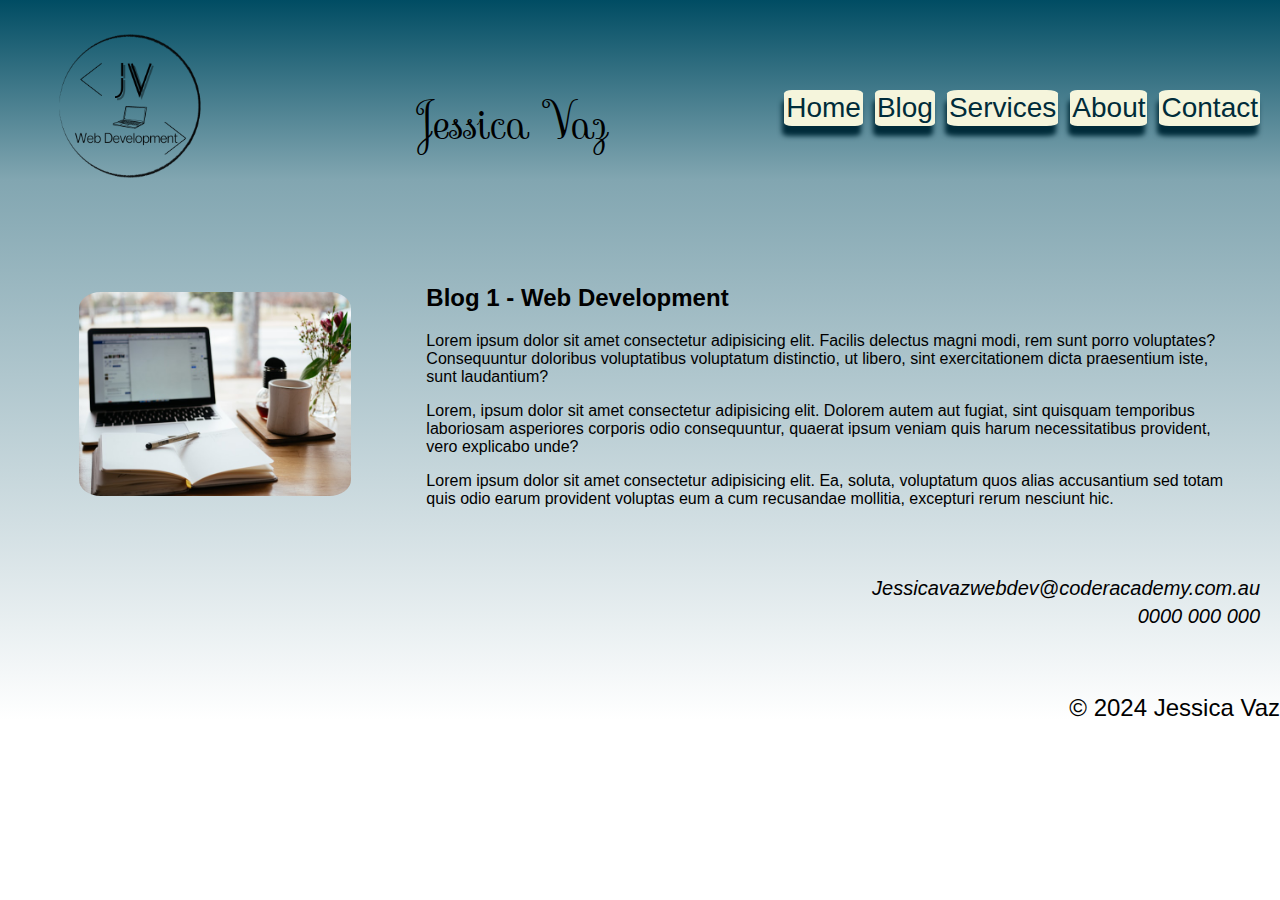
<file: pages/blog1.html>
<!DOCTYPE html>
<html lang="en">
<head>
    <meta charset="UTF-8">
    <meta name="viewport" content="width=device-width, initial-scale=1.0">
    <!--Website title-->
    <title>Jessica Vaz Web Developer</title>
    <!--Styling links-->
    <link rel="stylesheet" href="../styles/index.css">
    <link rel="stylesheet" href="../styles/blogpages.css">
    <!--Favicon link-->
    <link rel="icon" type="image/png" href="../images/favicon.png">
    
    <!-- FontAwesome -->
    <link rel="stylesheet" href="https://cdnjs.cloudflare.com/ajax/libs/font-awesome/6.5.2/css/all.min.css" integrity="sha512-SnH5WK+bZxgPHs44uWIX+LLJAJ9/2PkPKZ5QiAj6Ta86w+fsb2TkcmfRyVX3pBnMFcV7oQPJkl9QevSCWr3W6A==" crossorigin="anonymous" referrerpolicy="no-referrer" />

    <!--Googlefont for logo name-->
    <link rel="preconnect" href="https://fonts.googleapis.com">
    <link rel="preconnect" href="https://fonts.gstatic.com" crossorigin>
    <link href="https://fonts.googleapis.com/css2?family=Sevillana&display=swap" rel="stylesheet">
</head>
<body>
    <header>
        <!--Header coding, includes navbar, img and name of the company-->
        <figure class="logo">
            <a href="index.html">
             <img 
                 src="../images/logojv.png" alt="Jessica Vaz Web Development logo">
             </a>
            </figure>
         
         <div class="name">Jessica Vaz
         </div>
        <nav class="nav-items">
            <a href="../index.html">Home</a>
            <a href="./blog.html">Blog</a>
            <a href="./services.html">Services</a>
            <a href="./about.html">About</a>
            <a href="./contact.html">Contact</a>
        </nav>
    </header>
    <main>
         <!--Main includes blog image, heading and text-->
        <figure class="blogpages">
            <img src="../images/blogimg.jpg" alt="Photo shows computer,book and a cup of coffee">
        </figure>
        
        <section class="text">
            <h2>Blog 1 - Web Development</h2>
            <p>Lorem ipsum dolor sit amet consectetur adipisicing elit. Facilis delectus magni modi, rem sunt porro voluptates? Consequuntur doloribus voluptatibus voluptatum distinctio, ut libero, sint exercitationem dicta praesentium iste, sunt laudantium?</p>
            <p>Lorem, ipsum dolor sit amet consectetur adipisicing elit. Dolorem autem aut fugiat, sint quisquam temporibus laboriosam asperiores corporis odio consequuntur, quaerat ipsum veniam quis harum necessitatibus provident, vero explicabo unde?</p>
            <p>Lorem ipsum dolor sit amet consectetur adipisicing elit. Ea, soluta, voluptatum quos alias accusantium sed totam quis odio earum provident voluptas eum a cum recusandae mollitia, excepturi rerum nesciunt hic.</p>
        </section>
    </main>
    <footer>
        <!--Footer includes contact info and links to my social media-->
        <address class="info">
            <p>Jessicavazwebdev@coderacademy.com.au</p>
            <p>0000 000 000</p>
        </address>

        <div class="social-media">
            <a href="https://www.linkedin.com/in/jessica-vaz-martins-011727265" target="_blank">
                <i class="fa-brands fa-linkedin"></i>
            </a>

            <a href="https://github.com/Jessicavazm" target="_blank">
                <i class="fa-brands fa-square-github"></i> 
            </a>
        </div>
        <p>&copy; 2024 Jessica Vaz</p>
    </footer>
</body>
</html>
</file>
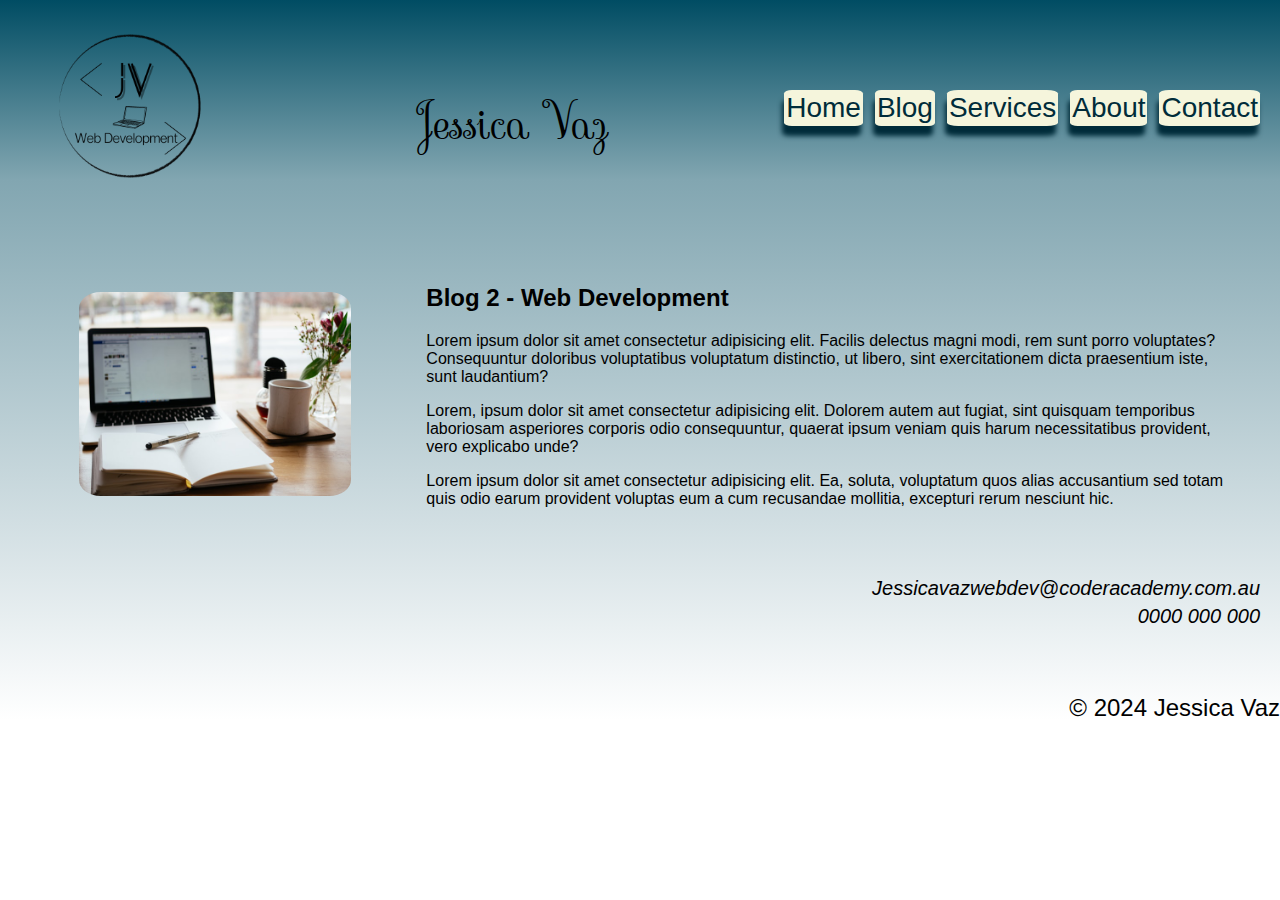
<file: pages/blog2.html>
<!DOCTYPE html>
<html lang="en">
<head>
    <meta charset="UTF-8">
    <meta name="viewport" content="width=device-width, initial-scale=1.0">
    <title>Jessica Vaz Web Developer</title>
    <!--Styling links-->
    <link rel="stylesheet" href="../styles/index.css">
    <link rel="stylesheet" href="../styles/blogpages.css">
    <!--Favicon link-->
    <link rel="icon" type="image/png" href="../images/favicon.png">
    
    <!-- FontAwesome -->
    <link rel="stylesheet" href="https://cdnjs.cloudflare.com/ajax/libs/font-awesome/6.5.2/css/all.min.css" integrity="sha512-SnH5WK+bZxgPHs44uWIX+LLJAJ9/2PkPKZ5QiAj6Ta86w+fsb2TkcmfRyVX3pBnMFcV7oQPJkl9QevSCWr3W6A==" crossorigin="anonymous" referrerpolicy="no-referrer" />

    <!--Googlefont for logo name-->
    <link rel="preconnect" href="https://fonts.googleapis.com">
    <link rel="preconnect" href="https://fonts.gstatic.com" crossorigin>
    <link href="https://fonts.googleapis.com/css2?family=Sevillana&display=swap" rel="stylesheet">
</head>
<body>
    <header>
        <!--Header coding, includes navbar, img and name of the company-->
        <figure class="logo">
            <a href="index.html">
             <img 
                 src="../images/logojv.png" alt="Jessica Vaz Web Development logo">
             </a>
            </figure>
         
         <div class="name">Jessica Vaz
         </div>
        <nav class="nav-items">
            <a href="../index.html">Home</a>
            <a href="./blog.html">Blog</a>
            <a href="./services.html">Services</a>
            <a href="./about.html">About</a>
            <a href="./contact.html">Contact</a>
        </nav>
    </header>
    <main>
        <!--Main includes blog image, heading and text-->
        <figure class="blogpages">
            <img src="../images/blogimg.jpg" alt="Photo shows computer,book and a cup of coffee">
        </figure>
        
        <section class="text">
            <h2>Blog 2 - Web Development</h2>
            <p>Lorem ipsum dolor sit amet consectetur adipisicing elit. Facilis delectus magni modi, rem sunt porro voluptates? Consequuntur doloribus voluptatibus voluptatum distinctio, ut libero, sint exercitationem dicta praesentium iste, sunt laudantium?</p>
            <p>Lorem, ipsum dolor sit amet consectetur adipisicing elit. Dolorem autem aut fugiat, sint quisquam temporibus laboriosam asperiores corporis odio consequuntur, quaerat ipsum veniam quis harum necessitatibus provident, vero explicabo unde?</p>
            <p>Lorem ipsum dolor sit amet consectetur adipisicing elit. Ea, soluta, voluptatum quos alias accusantium sed totam quis odio earum provident voluptas eum a cum recusandae mollitia, excepturi rerum nesciunt hic.</p>
        </section>
    </main>
    <footer>
        <!--Footer includes contact info and links to my social media-->
        <address class="info">
            <p>Jessicavazwebdev@coderacademy.com.au</p>
            <p>0000 000 000</p>
        </address>

        <div class="social-media">
            <a href="https://www.linkedin.com/in/jessica-vaz-martins-011727265" target="_blank">
                <i class="fa-brands fa-linkedin"></i>
            </a>

            <a href="https://github.com/Jessicavazm" target="_blank">
                <i class="fa-brands fa-square-github"></i> 
            </a>
        </div>
        <p>&copy; 2024 Jessica Vaz</p>
    </footer>
</body>
</html>
</file>
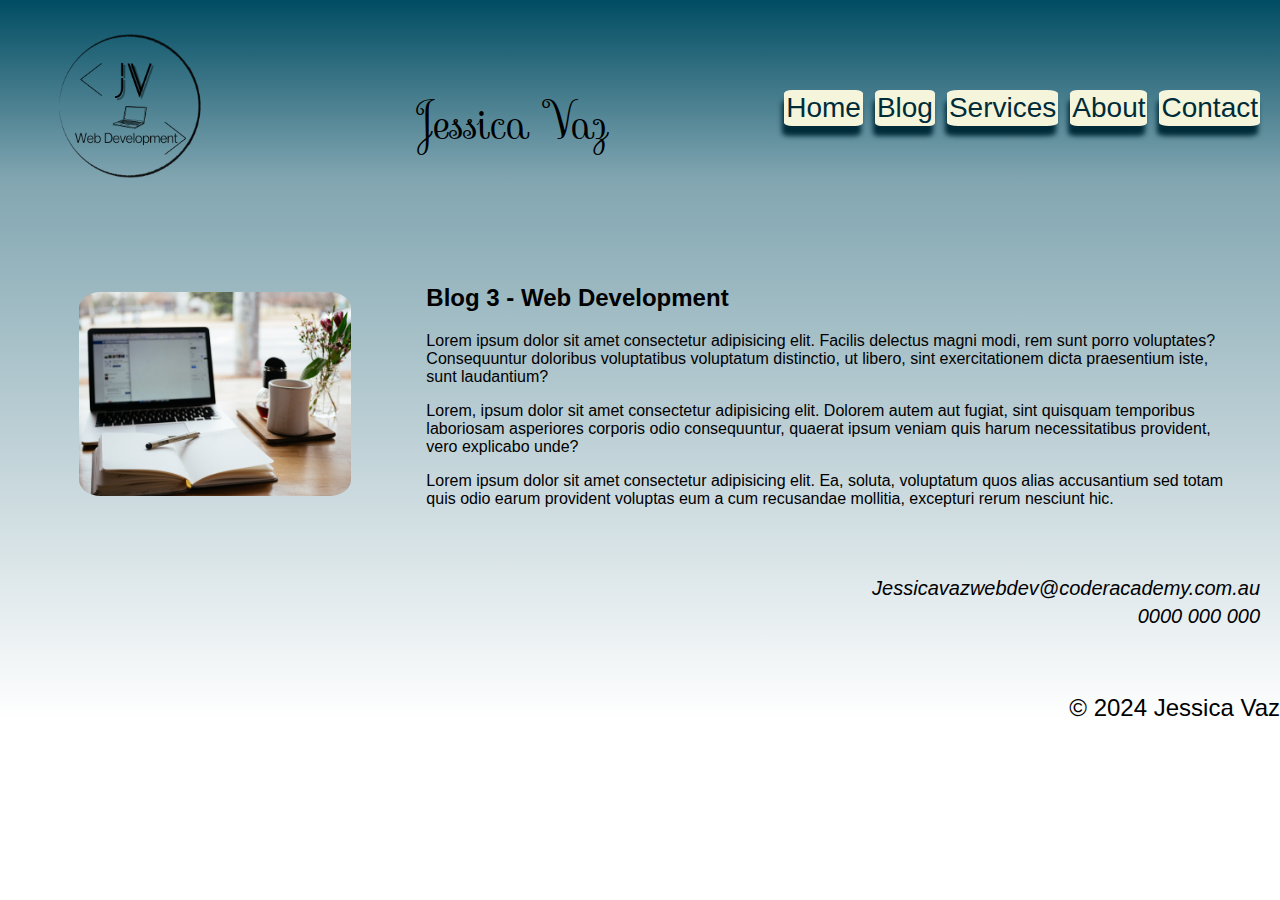
<file: pages/blog3.html>
<!DOCTYPE html>
<html lang="en">
<head>
    <meta charset="UTF-8">
    <meta name="viewport" content="width=device-width, initial-scale=1.0">
    <title>Jessica Vaz Web Developer</title>
    <!--Styling links-->
    <link rel="stylesheet" href="../styles/index.css">
    <link rel="stylesheet" href="../styles/blogpages.css">
    <!--Favicon link-->
    <link rel="icon" type="image/png" href="../images/favicon.png">
    
    <!-- FontAwesome -->
    <link rel="stylesheet" href="https://cdnjs.cloudflare.com/ajax/libs/font-awesome/6.5.2/css/all.min.css" integrity="sha512-SnH5WK+bZxgPHs44uWIX+LLJAJ9/2PkPKZ5QiAj6Ta86w+fsb2TkcmfRyVX3pBnMFcV7oQPJkl9QevSCWr3W6A==" crossorigin="anonymous" referrerpolicy="no-referrer" />

    <!--Googlefont for logo name-->
    <link rel="preconnect" href="https://fonts.googleapis.com">
    <link rel="preconnect" href="https://fonts.gstatic.com" crossorigin>
    <link href="https://fonts.googleapis.com/css2?family=Sevillana&display=swap" rel="stylesheet">
</head>
<body>
    <header>
         <!--Header coding, includes navbar, img and name of the company-->
        <figure class="logo">
            <a href="index.html">
             <img 
                 src="../images/logojv.png" alt="Jessica Vaz Web Development logo">
             </a>
            </figure>
         
         <div class="name">Jessica Vaz
         </div>
        <nav class="nav-items">
            <a href="../index.html">Home</a>
            <a href="./blog.html">Blog</a>
            <a href="./services.html">Services</a>
            <a href="./about.html">About</a>
            <a href="./contact.html">Contact</a>
        </nav>
    </header>
    <main>
        <!--Main includes blog image, heading and text-->
        <figure class="blogpages">
            <img src="../images/blogimg.jpg" alt="Photo shows computer,book and a cup of coffee">
        </figure>
        
        <section class="text">
            <h2>Blog 3 - Web Development</h2>
            <p>Lorem ipsum dolor sit amet consectetur adipisicing elit. Facilis delectus magni modi, rem sunt porro voluptates? Consequuntur doloribus voluptatibus voluptatum distinctio, ut libero, sint exercitationem dicta praesentium iste, sunt laudantium?</p>
            <p>Lorem, ipsum dolor sit amet consectetur adipisicing elit. Dolorem autem aut fugiat, sint quisquam temporibus laboriosam asperiores corporis odio consequuntur, quaerat ipsum veniam quis harum necessitatibus provident, vero explicabo unde?</p>
            <p>Lorem ipsum dolor sit amet consectetur adipisicing elit. Ea, soluta, voluptatum quos alias accusantium sed totam quis odio earum provident voluptas eum a cum recusandae mollitia, excepturi rerum nesciunt hic.</p>
        </section>
    </main>
    <footer>
        <!--Footer includes contact info and links to my social media-->
        <address class="info">
            <p>Jessicavazwebdev@coderacademy.com.au</p>
            <p>0000 000 000</p>
        </address>

        <div class="social-media">
            <a href="https://www.linkedin.com/in/jessica-vaz-martins-011727265" target="_blank">
                <i class="fa-brands fa-linkedin"></i>
            </a>

            <a href="https://github.com/Jessicavazm" target="_blank">
                <i class="fa-brands fa-square-github"></i> 
            </a>
        </div>
        <p>&copy; 2024 Jessica Vaz</p>
    </footer>
</body>
</html>
</file>
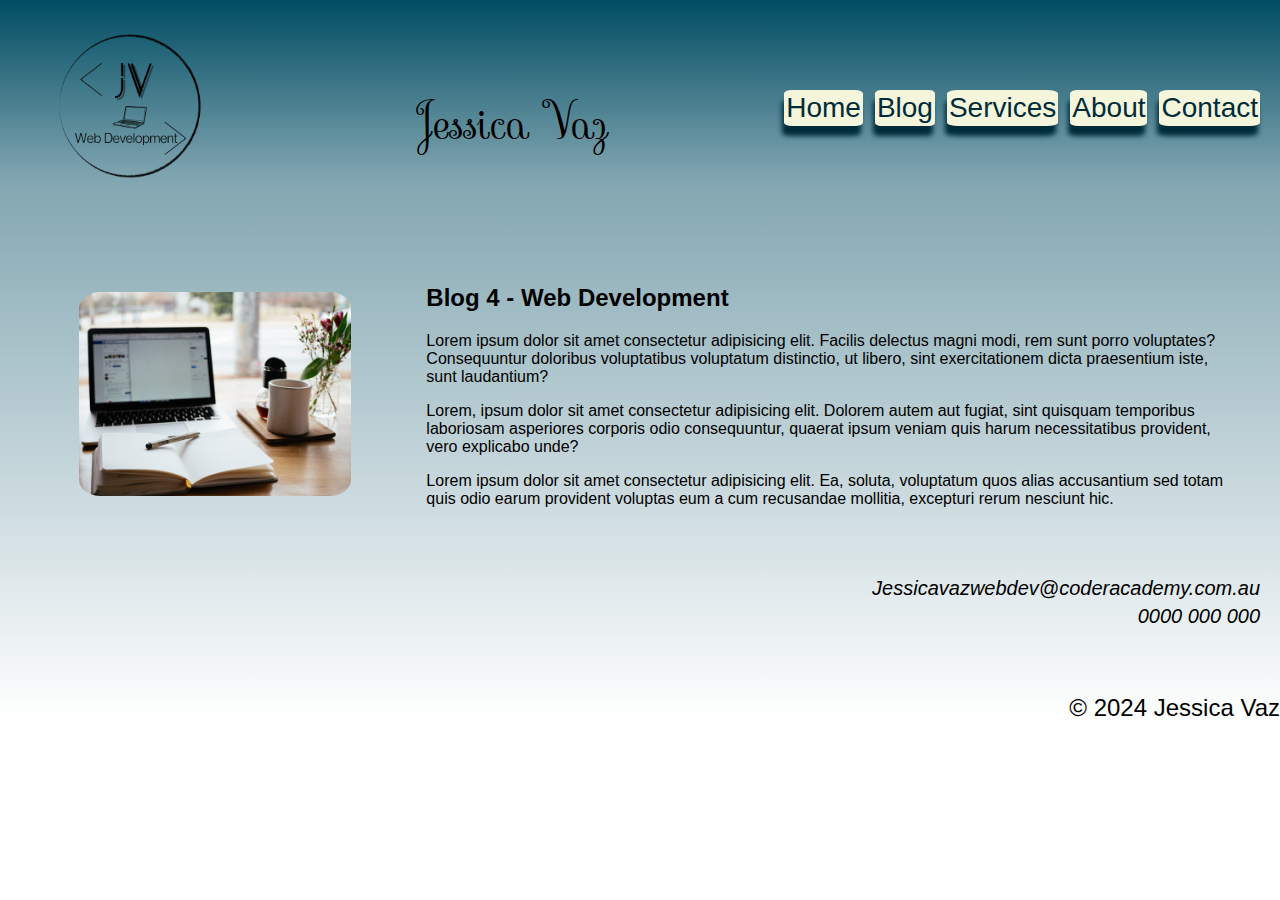
<file: pages/blog4.html>
<!DOCTYPE html>
<html lang="en">
<head>
    <meta charset="UTF-8">
    <meta name="viewport" content="width=device-width, initial-scale=1.0">
    <!--Website title-->
    <title>Jessica Vaz Web Developer</title>
    <!--Styling links-->
    <link rel="stylesheet" href="../styles/index.css">
    <link rel="stylesheet" href="../styles/blogpages.css">
    <!--Favicon link-->
    <link rel="icon" type="image/png" href="../images/favicon.png">
    
    <!-- FontAwesome -->
    <link rel="stylesheet" href="https://cdnjs.cloudflare.com/ajax/libs/font-awesome/6.5.2/css/all.min.css" integrity="sha512-SnH5WK+bZxgPHs44uWIX+LLJAJ9/2PkPKZ5QiAj6Ta86w+fsb2TkcmfRyVX3pBnMFcV7oQPJkl9QevSCWr3W6A==" crossorigin="anonymous" referrerpolicy="no-referrer" />

    <!--Googlefont for logo name-->
    <link rel="preconnect" href="https://fonts.googleapis.com">
    <link rel="preconnect" href="https://fonts.gstatic.com" crossorigin>
    <link href="https://fonts.googleapis.com/css2?family=Sevillana&display=swap" rel="stylesheet">
</head>
<body>
    <header>
        <!--Header coding, includes navbar, img and name of the company-->
        <figure class="logo">
            <a href="index.html">
             <img 
                 src="../images/logojv.png" alt="Jessica Vaz Web Development logo">
             </a>
            </figure>
         
         <div class="name">Jessica Vaz
         </div>
        <nav class="nav-items">
            <a href="../index.html">Home</a>
            <a href="./blog.html">Blog</a>
            <a href="./services.html">Services</a>
            <a href="./about.html">About</a>
            <a href="./contact.html">Contact</a>
        </nav>
    </header>
    <main>
        <!--Main includes blog image, heading and text-->
        <figure class="blogpages">
            <img src="../images/blogimg.jpg" alt="Photo shows computer,book and a cup of coffee">
        </figure>
        
        <section class="text">
            <h2>Blog 4 - Web Development</h2>
            <p>Lorem ipsum dolor sit amet consectetur adipisicing elit. Facilis delectus magni modi, rem sunt porro voluptates? Consequuntur doloribus voluptatibus voluptatum distinctio, ut libero, sint exercitationem dicta praesentium iste, sunt laudantium?</p>
            <p>Lorem, ipsum dolor sit amet consectetur adipisicing elit. Dolorem autem aut fugiat, sint quisquam temporibus laboriosam asperiores corporis odio consequuntur, quaerat ipsum veniam quis harum necessitatibus provident, vero explicabo unde?</p>
            <p>Lorem ipsum dolor sit amet consectetur adipisicing elit. Ea, soluta, voluptatum quos alias accusantium sed totam quis odio earum provident voluptas eum a cum recusandae mollitia, excepturi rerum nesciunt hic.</p>
      </article>
    </main>
    <footer>
        <!--Footer includes contact info and links to my social media-->
        <address class="info">
            <p>Jessicavazwebdev@coderacademy.com.au</p>
            <p>0000 000 000</p>
        </address>

        <div class="social-media">
            <a href="https://www.linkedin.com/in/jessica-vaz-martins-011727265" target="_blank">
                <i class="fa-brands fa-linkedin"></i>
            </a>

            <a href="https://github.com/Jessicavazm" target="_blank">
                <i class="fa-brands fa-square-github"></i> 
            </a>
        </div>
        <p>&copy; 2024 Jessica Vaz</p>
    </footer>
</body>
</html>
</file>
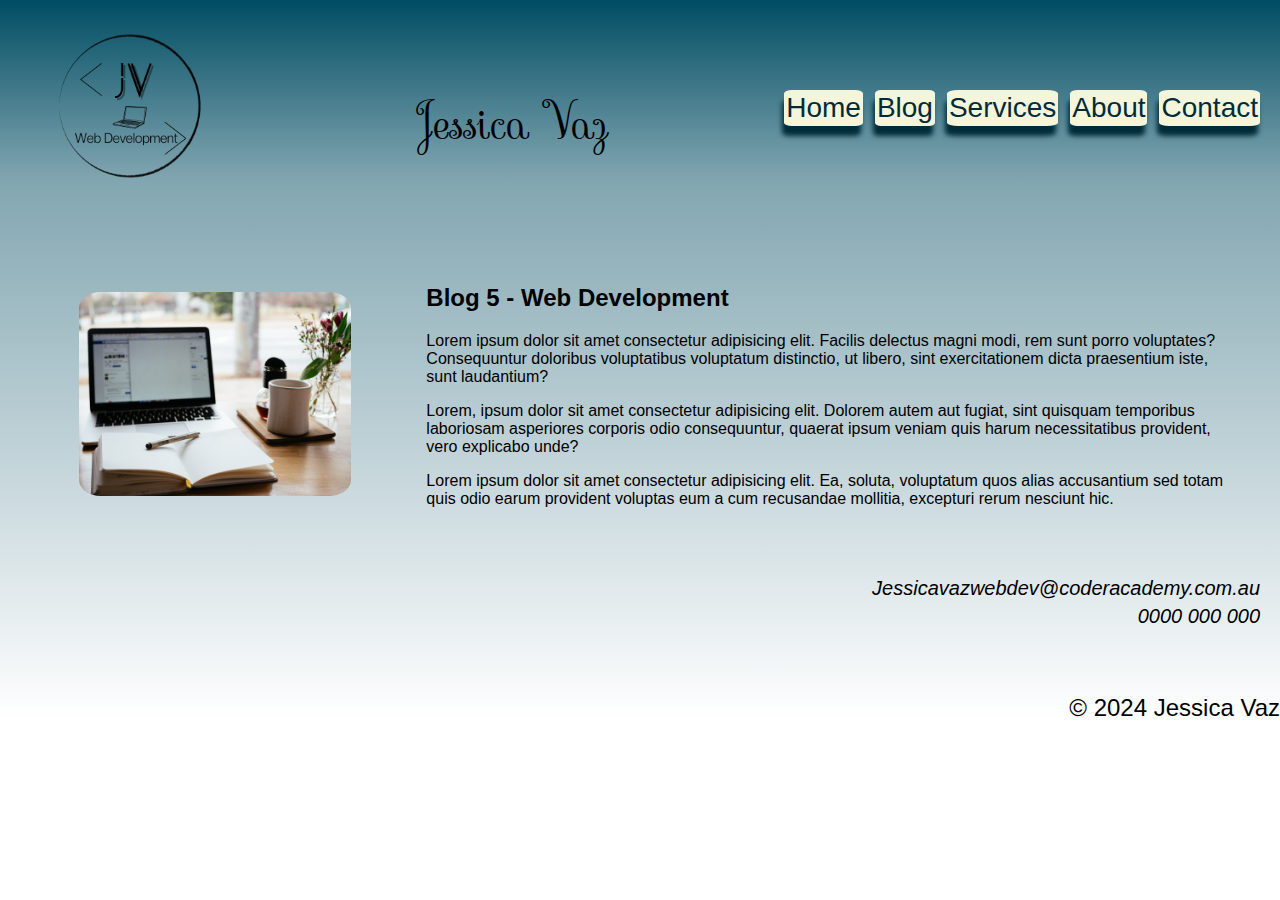
<file: pages/blog5.html>
<!DOCTYPE html>
<html lang="en">
<head>
    <meta charset="UTF-8">
    <meta name="viewport" content="width=device-width, initial-scale=1.0">
    <title>Jessica Vaz Web Developer</title>
    
    <link rel="stylesheet" href="../styles/index.css">
    <link rel="stylesheet" href="../styles/blogpages.css">
    <!--Website title-->
    <link rel="icon" type="image/png" href="../images/favicon.png">
    
    <!-- FontAwesome -->
    <link rel="stylesheet" href="https://cdnjs.cloudflare.com/ajax/libs/font-awesome/6.5.2/css/all.min.css" integrity="sha512-SnH5WK+bZxgPHs44uWIX+LLJAJ9/2PkPKZ5QiAj6Ta86w+fsb2TkcmfRyVX3pBnMFcV7oQPJkl9QevSCWr3W6A==" crossorigin="anonymous" referrerpolicy="no-referrer" />

    <!--Googlefont for logo name-->
    <link rel="preconnect" href="https://fonts.googleapis.com">
    <link rel="preconnect" href="https://fonts.gstatic.com" crossorigin>
    <link href="https://fonts.googleapis.com/css2?family=Sevillana&display=swap" rel="stylesheet">
</head>
<body>
    <header>
        <!--Header coding, includes navbar, img and name of the company-->
        <figure class="logo">
            <a href="index.html">
             <img 
                 src="../images/logojv.png" alt="Jessica Vaz Web Development logo">
             </a>
            </figure>
         
         <div class="name">Jessica Vaz
         </div>
        <nav class="nav-items">
            <a href="../index.html">Home</a>
            <a href="./blog.html">Blog</a>
            <a href="./services.html">Services</a>
            <a href="./about.html">About</a>
            <a href="./contact.html">Contact</a>
        </nav>
    </header>
    <main>
        <!--Main includes blog image, heading and text-->
        <figure class="blogpages">
            <img src="../images/blogimg.jpg" alt="Photo shows computer,book and a cup of coffee">
        </figure>
        
        <section class="text">
            <h2>Blog 5 - Web Development</h2>
            <p>Lorem ipsum dolor sit amet consectetur adipisicing elit. Facilis delectus magni modi, rem sunt porro voluptates? Consequuntur doloribus voluptatibus voluptatum distinctio, ut libero, sint exercitationem dicta praesentium iste, sunt laudantium?</p>
            <p>Lorem, ipsum dolor sit amet consectetur adipisicing elit. Dolorem autem aut fugiat, sint quisquam temporibus laboriosam asperiores corporis odio consequuntur, quaerat ipsum veniam quis harum necessitatibus provident, vero explicabo unde?</p>
            <p>Lorem ipsum dolor sit amet consectetur adipisicing elit. Ea, soluta, voluptatum quos alias accusantium sed totam quis odio earum provident voluptas eum a cum recusandae mollitia, excepturi rerum nesciunt hic.</p>
        </section>
    </main>
    <footer>
        <!--Footer includes contact info and links to my social media-->
        <address class="info">
            <p>Jessicavazwebdev@coderacademy.com.au</p>
            <p>0000 000 000</p>
        </address>

        <div class="social-media">
            <a href="https://www.linkedin.com/in/jessica-vaz-martins-011727265" target="_blank">
                <i class="fa-brands fa-linkedin"></i>
            </a>

            <a href="https://github.com/Jessicavazm" target="_blank">
                <i class="fa-brands fa-square-github"></i> 
            </a>
        </div>
        <p>&copy; 2024 Jessica Vaz</p>
    </footer>
</body>
</html>
</file>
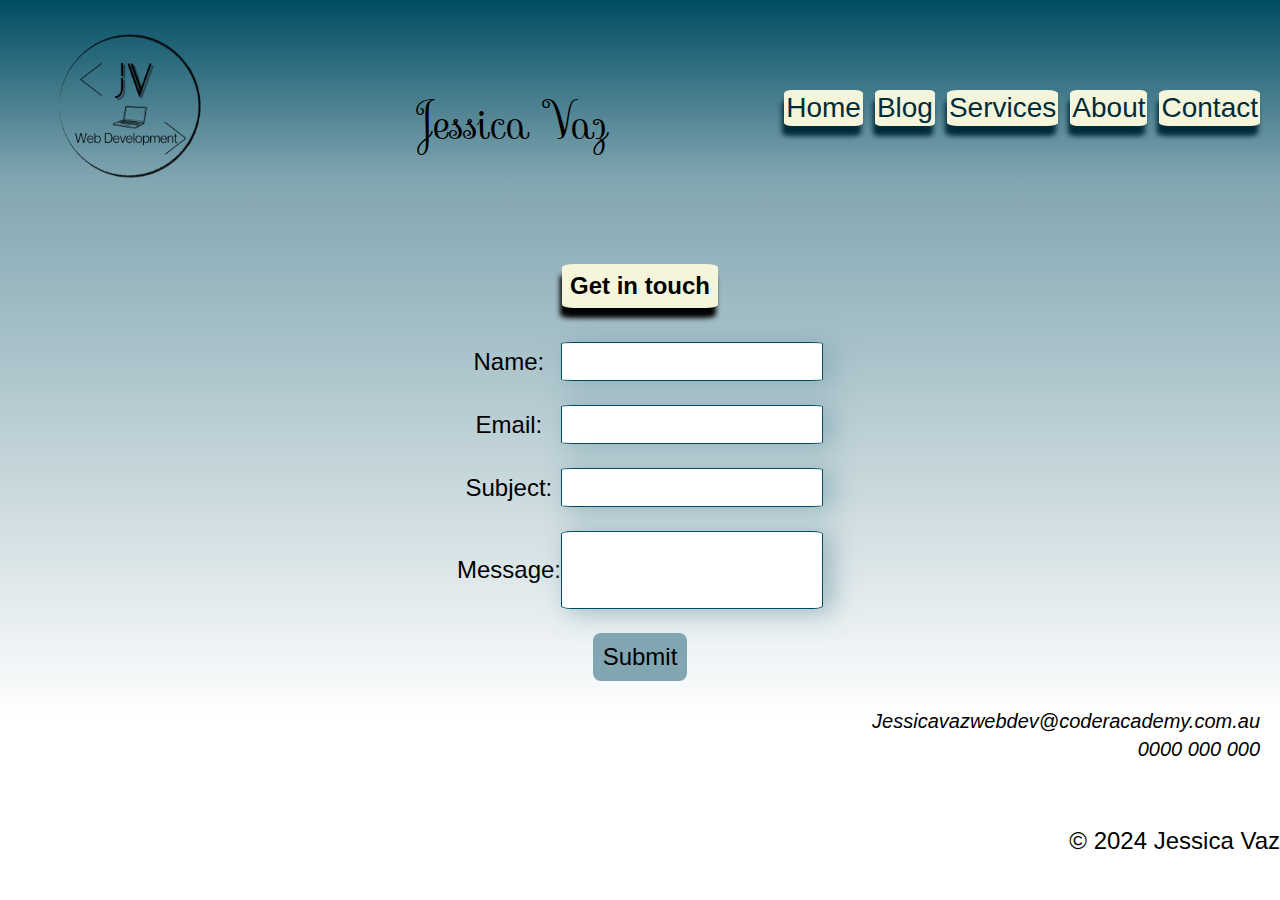
<file: pages/contact.html>
<!DOCTYPE html>
<html lang="en">
<head>
    <meta charset="UTF-8">
    <meta name="viewport" content="width=device-width, initial-scale=1.0">
     <!--Website title-->
    <title>Jessica Vaz Web Developer</title>
    <!--Styling links-->
    <link rel="stylesheet" href="../styles/index.css">
    <link rel="stylesheet" href="../styles/contact.css">
    <!--Favicon link-->
    <link rel="icon" type="image/png" href="../images/favicon.png">
    
    <!-- FontAwesome -->
    <link rel="stylesheet" href="https://cdnjs.cloudflare.com/ajax/libs/font-awesome/6.5.2/css/all.min.css" integrity="sha512-SnH5WK+bZxgPHs44uWIX+LLJAJ9/2PkPKZ5QiAj6Ta86w+fsb2TkcmfRyVX3pBnMFcV7oQPJkl9QevSCWr3W6A==" crossorigin="anonymous" referrerpolicy="no-referrer" />

    <!--Googlefont for logo name-->
    <link rel="preconnect" href="https://fonts.googleapis.com">
    <link rel="preconnect" href="https://fonts.gstatic.com" crossorigin>
    <link href="https://fonts.googleapis.com/css2?family=Sevillana&display=swap" rel="stylesheet">
</head>
<body>
    <header>
        <!--Header coding, includes navbar, img and name of the company-->
        <figure class="logo">
            <a href="index.html">
             <img 
                 src="../images/logojv.png" alt="Jessica Vaz Web Development logo">
             </a>
        </figure>
         
         <div class="name">Jessica Vaz
         </div>
        <nav class="nav-items">
            <a href="../index.html">Home</a>
            <a href="./blog.html">Blog</a>
            <a href="./services.html">Services</a>
            <a href="./about.html">About</a>
            <a href="#">Contact</a>
        </nav>
    </header>
    <main>
         <!--Main includes contact form and submmit button-->
        <h3 class="text">Get in touch</h3>
        <form>
         <div class="form-elements">
            <label>Name:</label>
            <input type="text" class="form-input">
        </div>
        <div class="form-elements">
            <label>Email:</label>
            <input type="text" class="form-input">
        </div>
        <div class="form-elements">
                <label>Subject:</label>
                <input type="text" class="form-input">
        </div>
        <div class="form-elements">
            <label>Message:</label>
            <textarea 
            rows="3"
            class="form-input form-textarea"></textarea>
        </div>
        <div class="btn-div">
            <button id="submit">Submit</button>
        </div>
        </form>
    </main>
    <footer>
        <!--Footer includes contact info and links to my social media-->
        <address class="info">
            <p>Jessicavazwebdev@coderacademy.com.au</p>
            <p>0000 000 000</p>
        </address>

        <div class="social-media">
            <a href="https://www.linkedin.com/in/jessica-vaz-martins-011727265" target="_blank">
                <i class="fa-brands fa-linkedin"></i>
            </a>

            <a href="https://github.com/Jessicavazm" target="_blank">
                <i class="fa-brands fa-square-github"></i> 
            </a>
        </div>
        <p>&copy; 2024 Jessica Vaz</p>
    </footer>
</body>
</html>
</file>
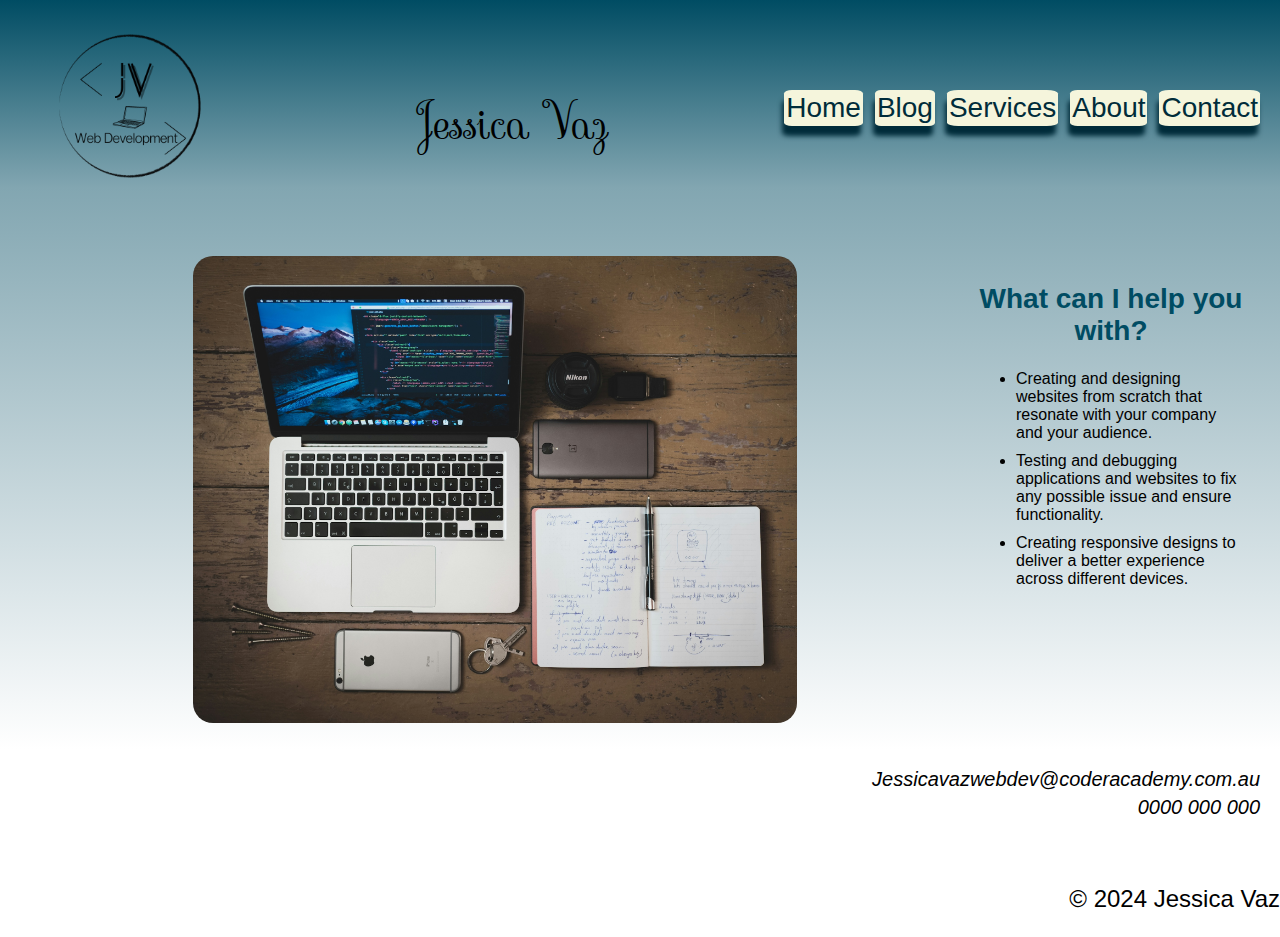
<file: pages/services.html>
<!DOCTYPE html>
<html lang="en">
<head>
    <meta charset="UTF-8">
    <meta name="viewport" content="width=device-width, initial-scale=1.0">
    <!--Website title-->
    <title>Jessica Vaz Web Developer</title>
    <!--Styling links-->
    <link rel="stylesheet" href="../styles/index.css">
    <link rel="stylesheet" href="../styles/services.css">
    <!--Favicon link-->
    <link rel="icon" type="image/png" href="../images/favicon.png">
    
    <!-- FontAwesome -->
    <link rel="stylesheet" href="https://cdnjs.cloudflare.com/ajax/libs/font-awesome/6.5.2/css/all.min.css" integrity="sha512-SnH5WK+bZxgPHs44uWIX+LLJAJ9/2PkPKZ5QiAj6Ta86w+fsb2TkcmfRyVX3pBnMFcV7oQPJkl9QevSCWr3W6A==" crossorigin="anonymous" referrerpolicy="no-referrer" />

    <!--Googlefont for logo name-->
    <link rel="preconnect" href="https://fonts.googleapis.com">
    <link rel="preconnect" href="https://fonts.gstatic.com" crossorigin>
    <link href="https://fonts.googleapis.com/css2?family=Sevillana&display=swap" rel="stylesheet">
</head>
<body>
    <header>
        <!--Header coding, includes navbar, img and name of the company-->
        <figure class="logo">
            <a href="index.html">
             <img 
                 src="../images/logojv.png" alt="Jessica Vaz Web Development logo">
             </a>
            </figure>
         
         <div class="name">Jessica Vaz
         </div>
        <nav class="nav-items">
            <a href="../index.html">Home</a>
            <a href="./blog.html">Blog</a>
            <a href="#">Services</a>
            <a href="./about.html">About</a>
            <a href="./contact.html">Contact</a>
        </nav>
    </header>
    <main>
        <!--Main includes img, heading and unordered list item-->
        <figure class="services">
            <img src="../images/servicesphoto.jpg" alt="Photo of a computer and a black phone displaying the word programmer on screen">
        </figure>
       
        <section>
            <h2 class="subtitle">What can I help you with?</h2>
            <ul>
                <li>Creating and designing websites from scratch that resonate with your company and your audience.</li>
                <li>Testing and debugging applications and websites to fix any possible issue and ensure functionality.</li>
                <li>Creating responsive designs to deliver a better experience across different devices.</li>
            </ul>
        </section>
    </main>
    <footer>
        <!--Footer includes contact info and links to my social media-->
        <address class="info">
            <p>Jessicavazwebdev@coderacademy.com.au</p>
            <p>0000 000 000</p>
        </address>

        <div class="social-media">
            <a href="https://www.linkedin.com/in/jessica-vaz-martins-011727265" target="_blank">
                <i class="fa-brands fa-linkedin"></i>
            </a>

            <a href="https://github.com/Jessicavazm" target="_blank">
                <i class="fa-brands fa-square-github"></i> 
            </a>
        </div>
        <p>&copy; 2024 Jessica Vaz</p>
    </footer>
</body>
</html>
</file>
<file: styles/index.css>
/* Here I have my primary and secondary colours along font size and font family*/

:root {
    --primary-color: #82a6b1;
    --secondary-color: #004c63;
    --primary-background: #FFFFFF;
    font-family: Arial, Helvetica, sans-serif;
    font-size: 1rem;
}

/* For the body I have choosen a gradient colour that goes from white to blue in three stages*/
body {
    margin: 0;
    min-height: 100dvh;
    background-image: linear-gradient(to top, #ffffff 20%, #82a6b1 80%, #004c63 100%);
}

/* For the header I have set display flex and flex direction in row so my logo and my name goes side by side */
header {
    display: flex;
    flex-direction: row;
    align-items: center;
    justify-content: space-between;
} 

.logo a img {
    height: 130px;
}

/* Here I have set an animation for my logo */
.logo {
    animation: shake 0.5s ease-in-out 5;
}

@keyframes shake {
    0% { transform: translateX(0); }
    25% { transform: translateX(-5px); }
    50% { transform: translateX(5px); }
    75% { transform: translateX(-5px); }
    100% { transform: translateX(0); }
}

/* Here I have set styling for my logo and nav bar. Nav bar has a hover effect that changes the background color */
.name {
    color:black;
    font-size: 2rem;
    font-family: "Sevillana", cursive;
    font-weight: 400;
    font-style: normal;
    margin: 8px;
}

.nav-items a {
    text-decoration: none;
    color: #002c3a;
    padding: 2px;
    display: block;
    margin: 4px;
    font-size: 1.15 rem;
    background: beige;
    border-radius: 10%;
    box-shadow: -2px 10px 5px 0px;   
}

.nav-items a:hover {
    background-color: antiquewhite;
}

/* Here I have set the nav bar to display flex and flex direction to column on mobile */
.nav-items {
    display: flex;
    flex-direction: column;
    gap: 4px;
}
/* Here I have set the display flex on main so my text goes bellow the image*/
main {
    display: flex;
    flex-direction: column;
    margin: 24px
}
/* Here I have set the display flex on footer so my info, social media links and copy right are display in column*/
footer {
    display: flex;
    flex-direction: column;
    align-items: center;
}
/* These are some styling to my social media icons */
.social-media a i {
    font-size: 32px;
    color: var(--secondary-color);
    padding: 18px;
}

/* Here I added styling and margin for footer elements*/

.info {
    font-size: 1.25rem;
    text-align: center;
}

.info p {
    margin: 5px 20px;
}

.copy-right {
    margin: 10px;
}

/* On tablet the nav bar changes from column to row, font size for logo, nav bar and company name also increases */
@media screen and (min-width: 769px) {
    .nav-items {
        flex-direction: row;
        padding: 12px;
    }

    .nav-items a {
        font-size: 1.5rem;
    }

    .name {
        font-size: 2.625rem;
    }

    .logo a img {
        height: 150px;
    }
/* Here the main component changes to flex-direction row */
    main {
        flex-direction: row;
    }
/* Here the footer are aligned in the end of the page*/
    footer {
        align-items: end;
        font-size: 1.5rem;
    }

    .info {
        text-align: end;
    }
}

/* On desktop nav bar is row, logo, name of the company and nav bar items has another small increase of size*/

@media screen and (min-width: 1024px) {

    .nav-items {
        padding: 16px;
    }

    .nav-items a {
        font-size: 1.75rem;
    }

    .name {
        font-size: 3rem;
    }

    .logo a img {
        height: 180px;
    }
/* Size increase for the social media icons */
    footer {
        font-size: 1.5rem;
    }

}
</file>
<file: styles/home.css>
/* Used display block and margin auto to center image and added opacity effect*/

main {
    display: flex;
    flex-direction: column;
    margin: 24px
}

.cover-photo img {
    display: block;
    width: 100%;
    margin: auto;
    border-radius: 20px; 
    opacity: 1;
    transition: opacity 0.5s;
}

.cover-photo:hover {
    opacity: 0.5;
}

/* For desktop I have set the flex-direction to row and decreased the size of the image*/
@media screen and (min-width: 1024px) {

main {
    flex-direction: row;
}
.cover-photo img {
    width: 70%;
}
}
</file>
<file: styles/blogpages.css>
/* Here I gave flex on mobile */
main {
    display: flex;
    flex-direction: column;
    align-items: center;
    margin: 24px;
}

/* Here I used display block and margin auto to center */
.blogpages img {
    width: 90%;
    display: block;
    margin: auto;
    border-radius: 8%;
}

.text {
    margin: 24px 20px;
}
/* For desktop I have changed the flex-direction to row */
@media screen and (min-width: 1024px) {

    main {
            display: flex;
            flex-direction: row;
        }
    
    }
</file>
<file: styles/about.css>
/* For the main I wanted to have the items in columns so I applied display flex here. I also added a margin to have extra space between margin and text */
main {
    display: flex;
    flex-direction: column;
    margin: 24px;
}

/* I have applied display block and margin auto to center my photo and I also added a gradient colour margin to img */
.jessicavaz img {
    display: block;
    width: 100%;
    margin: auto;
    border-radius: 20px;
    border: 5px solid transparent; 
    background: linear-gradient(to right, #82a6b1, #df7fdc); 
    padding: 5px; 
    background-clip: padding-box; 
}

/* Resume has a button looking design along with a hover effect */
.resume {
    display: inline-block;
    background-color: #82a6b1;
    color: black;
    font-size: 1.25rem;
    text-decoration: none;
    padding: 10px 10px;
    border-radius: 8px;
    box-shadow: -2px 8px 5px 0px;
    cursor: pointer;
}

.resume:hover {
    background-color: beige;
} 

/* For the desktop screen I have set the flex-direction to row */
@media screen and (min-width: 1024px) {

main {
        flex-direction: row;
    }
    
    .jessicavaz img {
        width: 70%;
    }
}
</file>
<file: styles/blog.css>
/* For the blog page I have set the display flex, flex-direction and flex-wrap: wrap so as the screens gets bigger the carts goes side by side. I gave some extra styling */
main {
    display: flex;
    flex-wrap: wrap;
    justify-content: center;
    gap: 32px;
    margin: 24px;
    
}
/* Here I gave some extra styling to H3, .readmore and hover effect on .readmore */
h3 {
    color: var(--secondary-color);
    font-size: 1.25rem;
}

section {
    border-radius: 16px;
    text-align: center;
    margin: 20px 0;

}

.blog-image {
    width: 300px;
    border-radius: 8px;
}

.readmore {
    text-decoration: none;
    color: white;
    background-color: var(--secondary-color);
    padding: 4px;
    border-radius: 4px;
    cursor: pointer; 
    font-size: 20px; 
}

.readmore:hover {
    background-color:  hsl(194, 57%, 32%);
}
</file>
<file: styles/contact.css>
/* Here I have set display: flex and flex-direction column so label and input goes underneath each other, I appied
margin to have extra spacing between elements */
main {
    display: flex;
    flex-direction: column;
    gap: 10px;
    align-items: center;
    margin: 24px;
}
.form-elements {
    display: flex;
    flex-direction: column;
    margin-bottom: 24px;

}

/* Here I gave some styling to Get in touch element */
.text {
    font-size: 1.5rem;
    background-color: beige;
    padding: 8px;
    border-radius: 8%;
    box-shadow: -2px 10px 5px 0px;
    
}

.form-elements label {
    font-size: 1.25rem;
}

.form-input {
    font-size: 1.25rem;
    border: 1px solid var(--secondary-color);
    outline: none;
    border-radius: 4px;
}

.form-input:not(.form-textarea) {
    height: 35px;
}


.form-textarea {
    resize: none;
}

.form-input {
    box-shadow: 8px 2px 24px 2px rgba(130,166,177,0.69);
    border-radius: 4%;
}

.btn-div {
    text-align: center;
}
/* Here I gave styling to submit button and changed the cursor */
#submit {
    background-color: #82a6b1;
    color: black;
    font-size: 20px;
    text-decoration: none;
    padding: 10px 10px;
    border-radius: 8px;
    cursor: pointer;
    border:none;
    
}

#submit:hover {
    background-color: rgb(126, 186, 204); 
}

/* For desktop I have set display in row for label and input go side by side, also incresed size of elements */
@media screen and (min-width: 1024px){
    
    .text {
        font-size: 1.5rem;
    }
    
    .form {
        width: 500px;
    }
    
    .form-elements {
        display: flex;
        flex-direction: row;
        align-items: center;
    }

    .form-elements label {
        font-size: 24px;
        margin: auto;
    }
    
    .form-input {
        width: 70%;
    }
    
    #submit {
        font-size: 1.5rem;
    }
}
</file>
<file: styles/services.css>
/* Here I have display flex and flex direction in column for mobile, I have also added some styling to subtitle*/
main {
    display: flex;
    flex-direction: column;
    margin: 24px;
}

.services img {
    display: block;
    width: 100%;
    margin: auto;
    border-radius: 20px;
}   

.subtitle {
    text-align: center;
    font-size: 1.75rem;
    color: var(--secondary-color);
    padding-top: 20px;
}

ul li {
    margin: 4%;
}
/* For desktops I have sent the flex direction in row and decreased the photo width */
@media screen and (min-width: 1024px) {

    main {
            flex-direction: row;
        }
    
        .services img {
            width: 70%;   
    }
</file>
